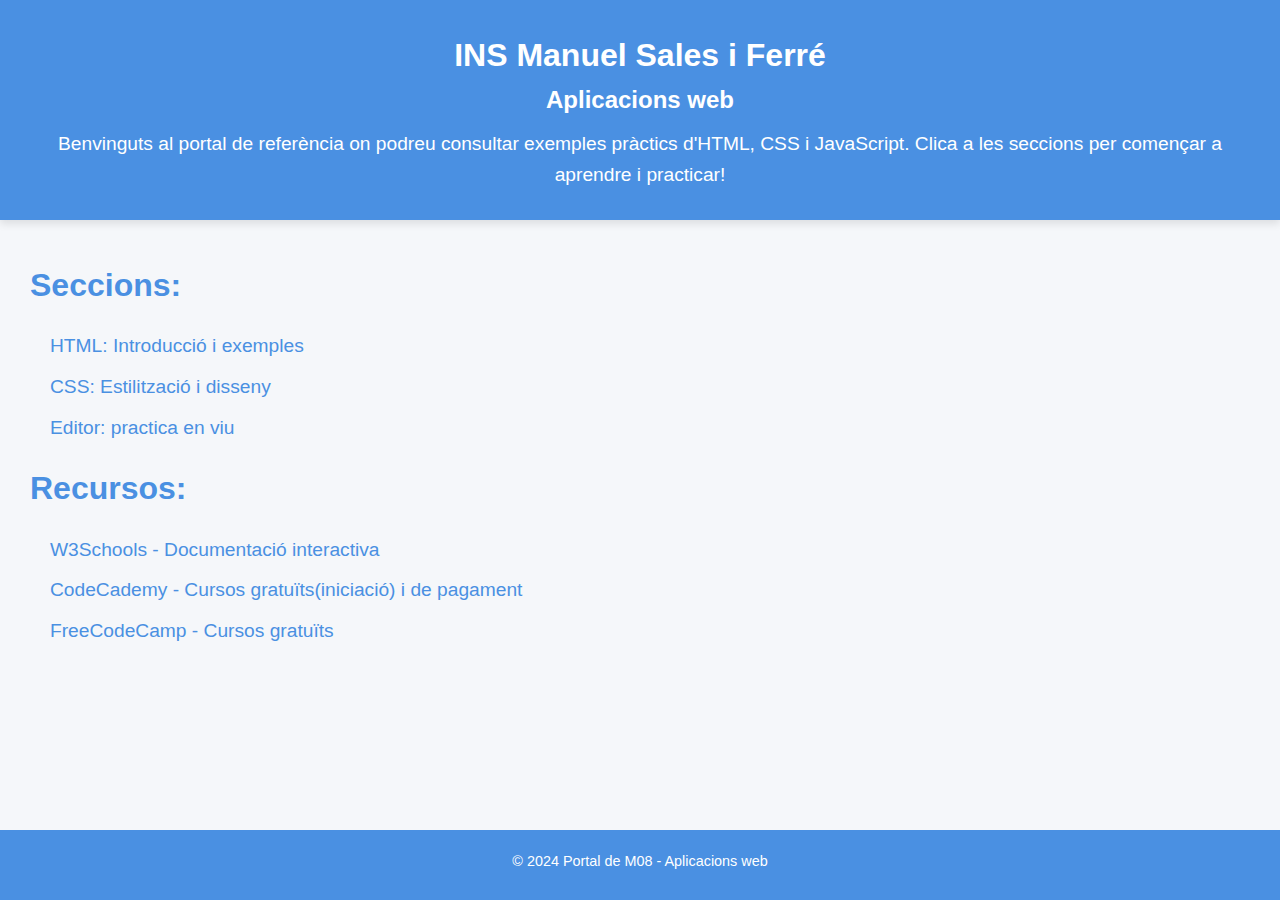
<file: index.html>
<!DOCTYPE html>
<html lang="ca">
  <head>
    <meta charset="UTF-8" />
    <meta name="viewport" content="width=device-width, initial-scale=1.0" />
    <meta http-equiv="X-UA-Compatible" content="ie=edge" />
    <title>Portal de Referència - HTML, CSS i JavaScript</title>
    <link rel="stylesheet" href="styles.css" />
  </head>
  <body>
    <header>
      <div>
        <h1>INS Manuel Sales i Ferré</h1>
        <h2>Aplicacions web</h2>
        <p>
          Benvinguts al portal de referència on podreu consultar exemples
          pràctics d'HTML, CSS i JavaScript. Clica a les seccions per començar a
          aprendre i practicar!
        </p>
      </div>
    </header>
    <main>
      <section>
        <h2>Seccions:</h2>
        <ul>
          <li><a href="html.html">HTML: Introducció i exemples</a></li>
          <li><a href="css.html">CSS: Estilització i disseny</a></li>
          <!-- <li><a href="javascript.html">JavaScript: Interactivitat i funcionalitat</a></li> -->
          <li><a href="playground.html">Editor: practica en viu</a></li>
        </ul>
        <h2>Recursos:</h2>
        <ul>
          <li>
            <a href="https://www.w3schools.com" target="_blank"
              >W3Schools - Documentació interactiva</a
            >
          </li>
          <li>
            <a href="https://www.codecademy.com" target="_blank"
              >CodeCademy - Cursos gratuïts(iniciació) i de pagament</a
            >
          </li>
          <li>
            <a href="https://www.freecodecamp.org" target="_blank"
              >FreeCodeCamp - Cursos gratuïts</a
            >
          </li>
        </ul>
      </section>
    </main>

    <footer>
      <p>&copy; 2024 Portal de M08 - Aplicacions web</p>
    </footer>
  </body>
</html>
</file>
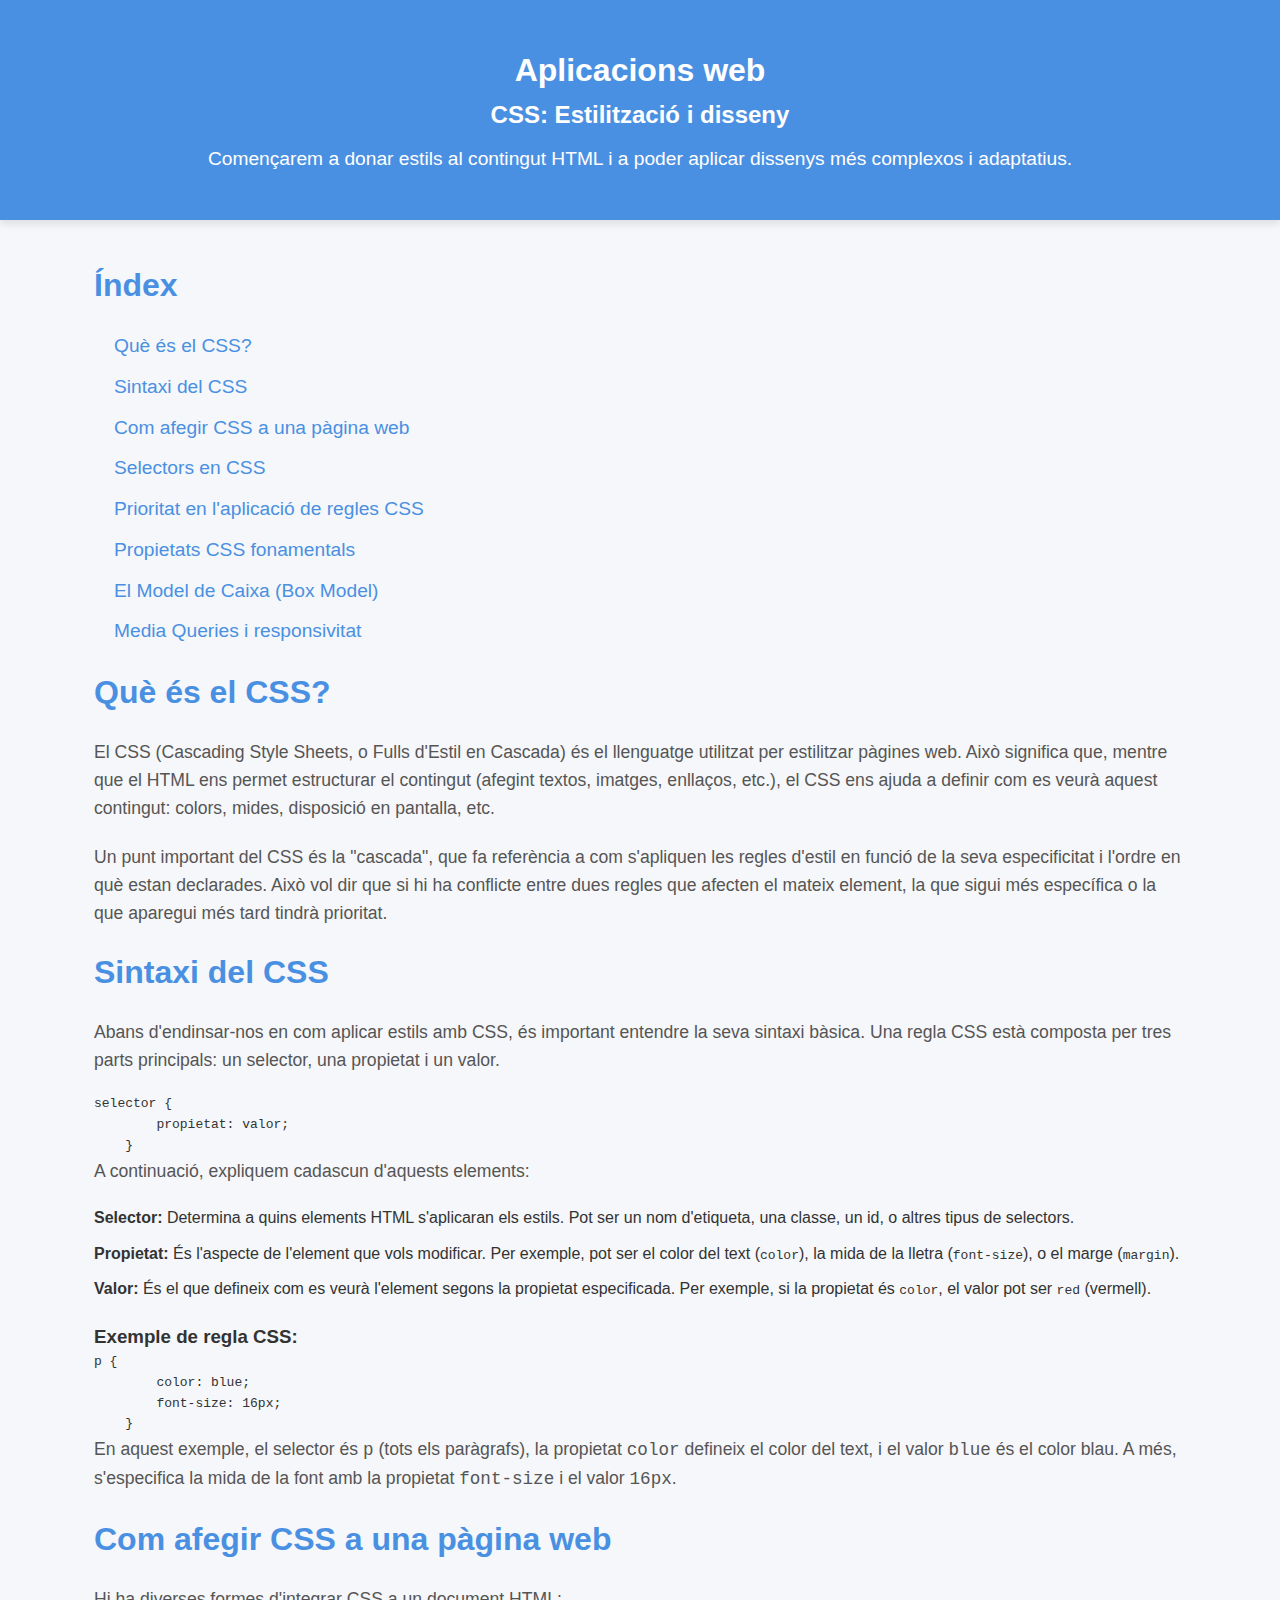
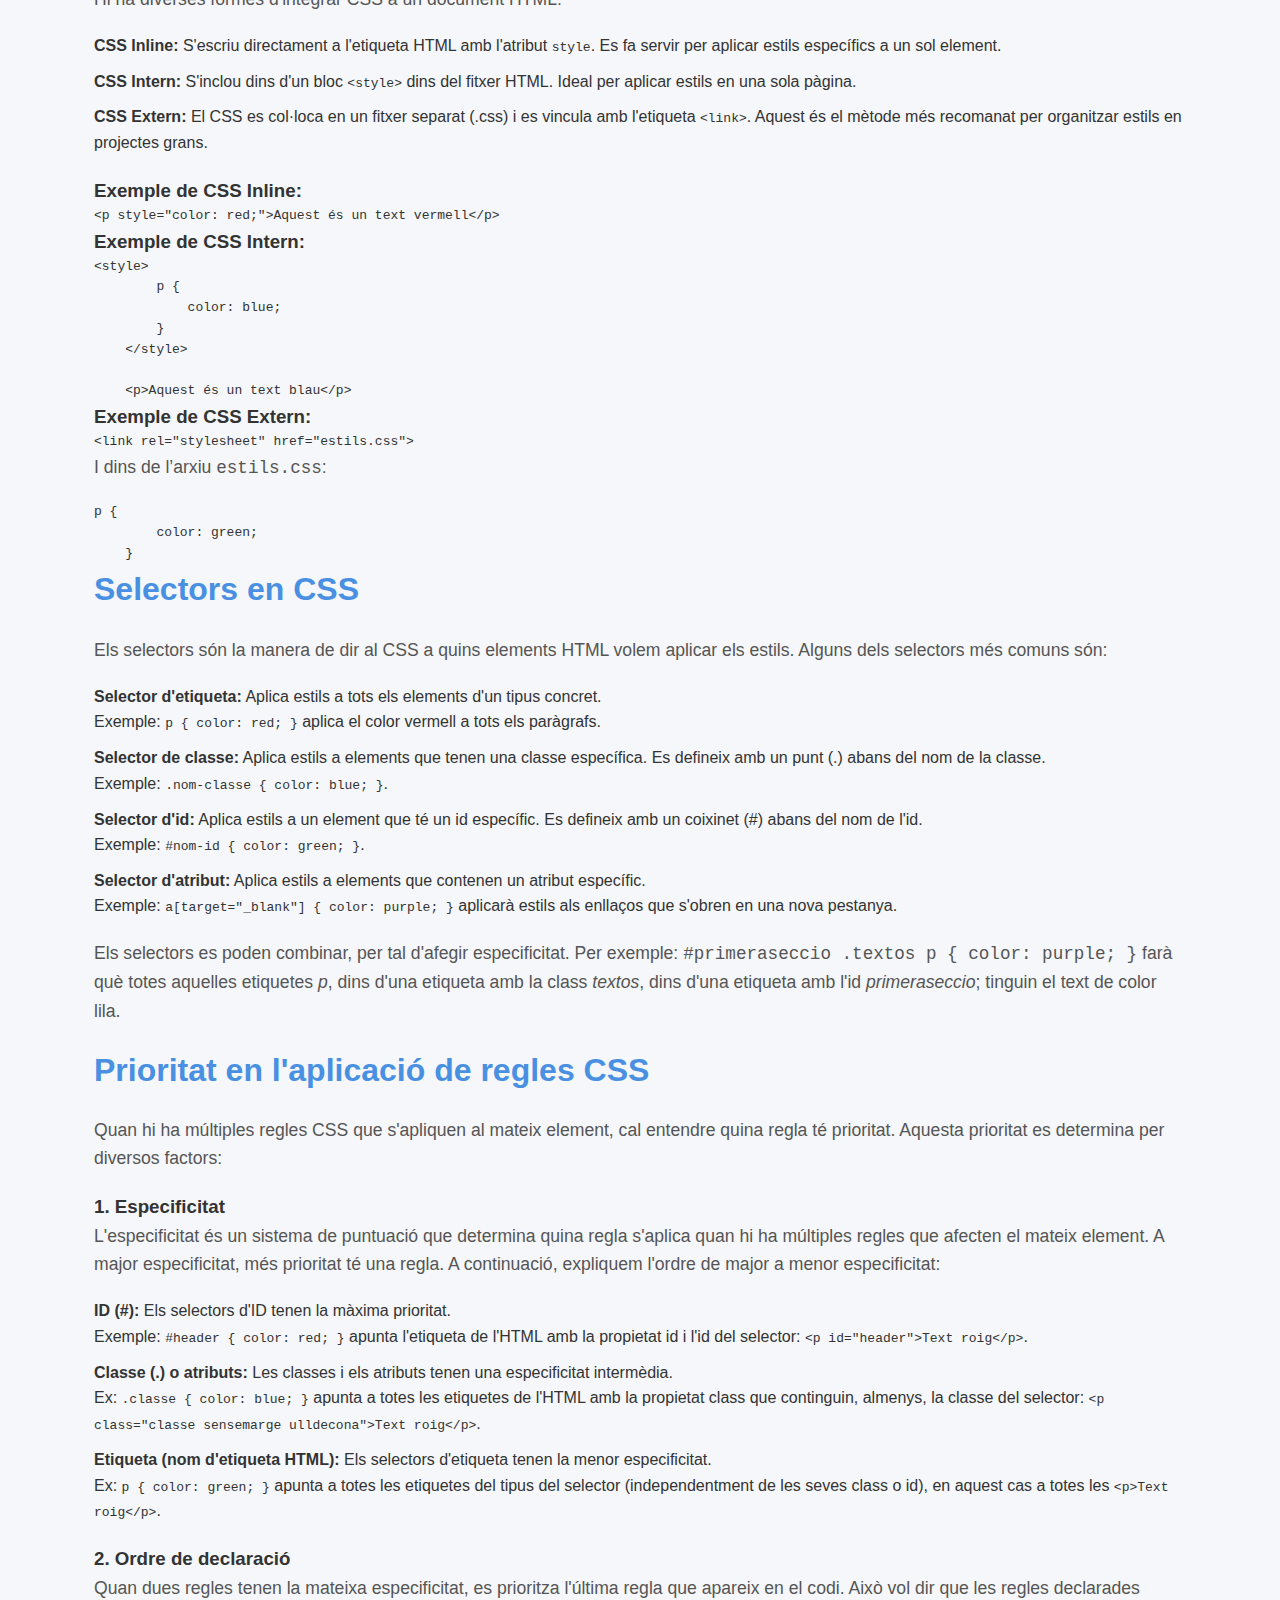
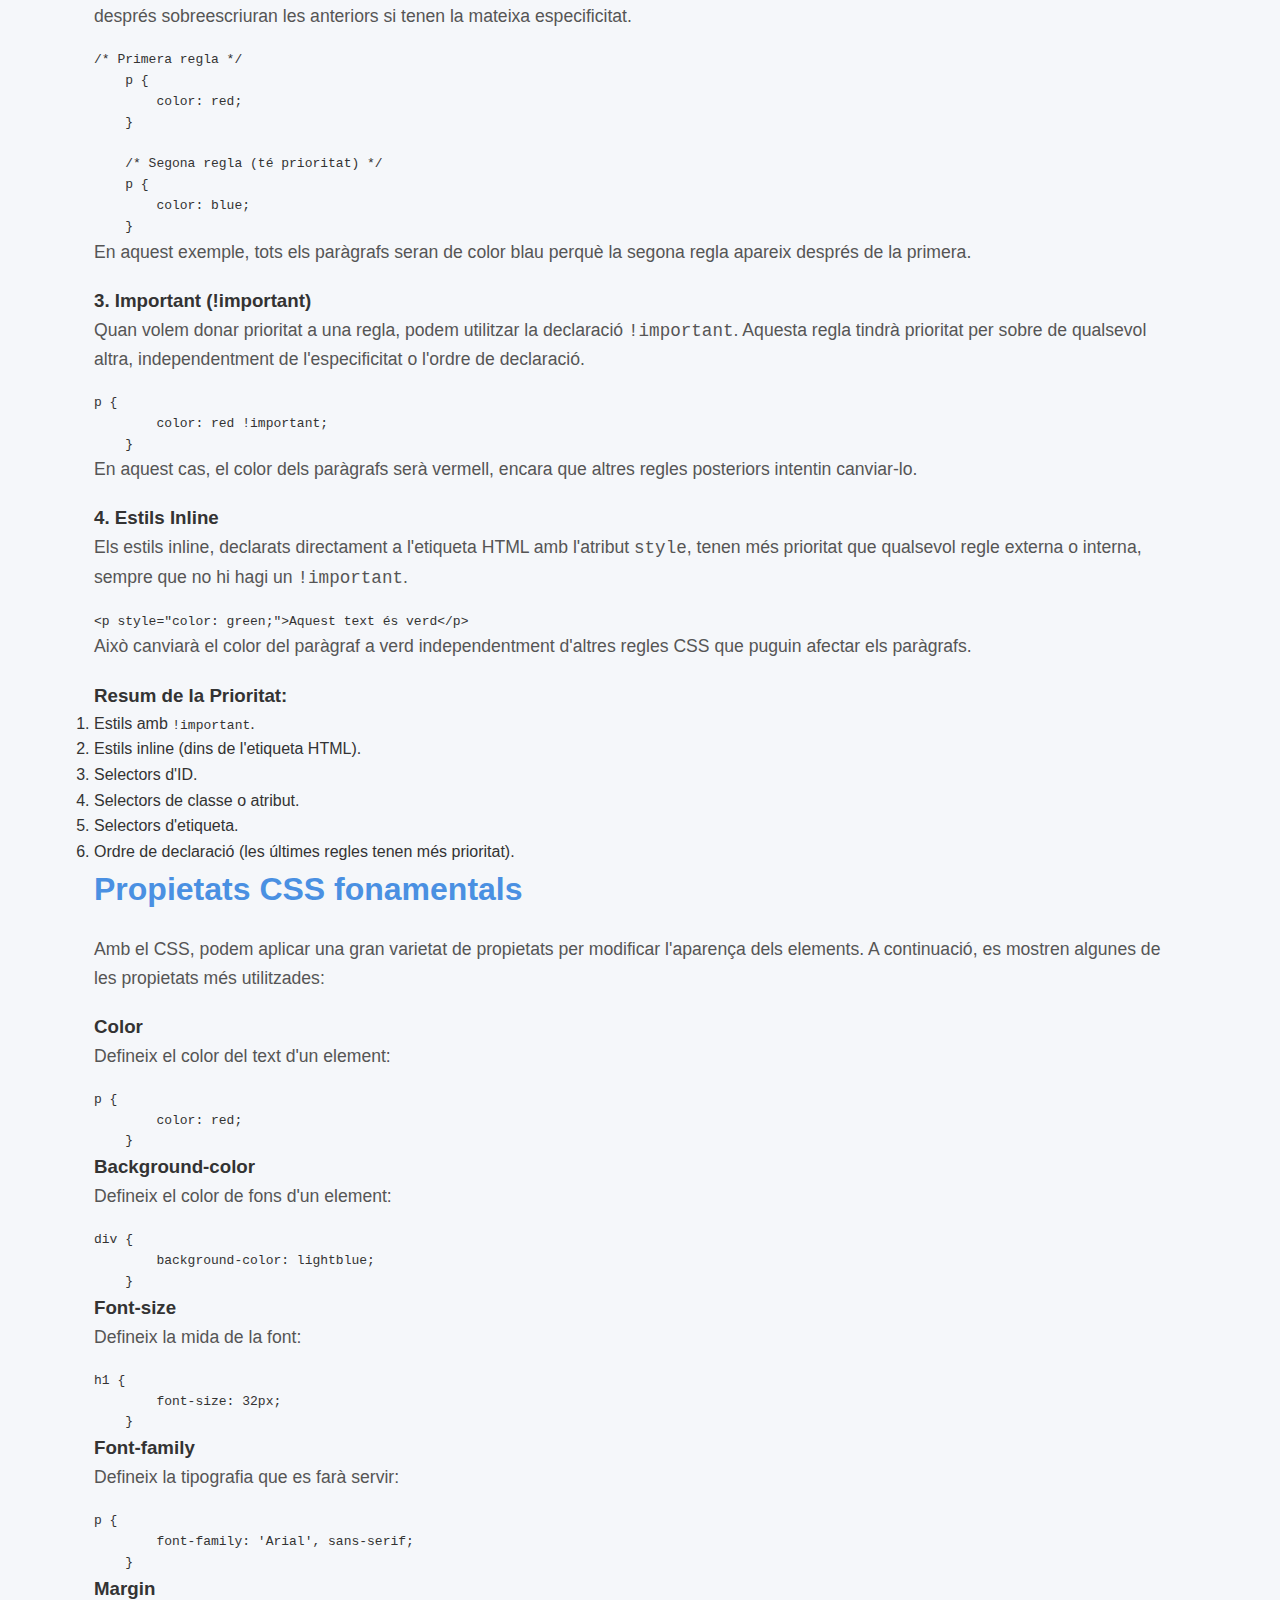
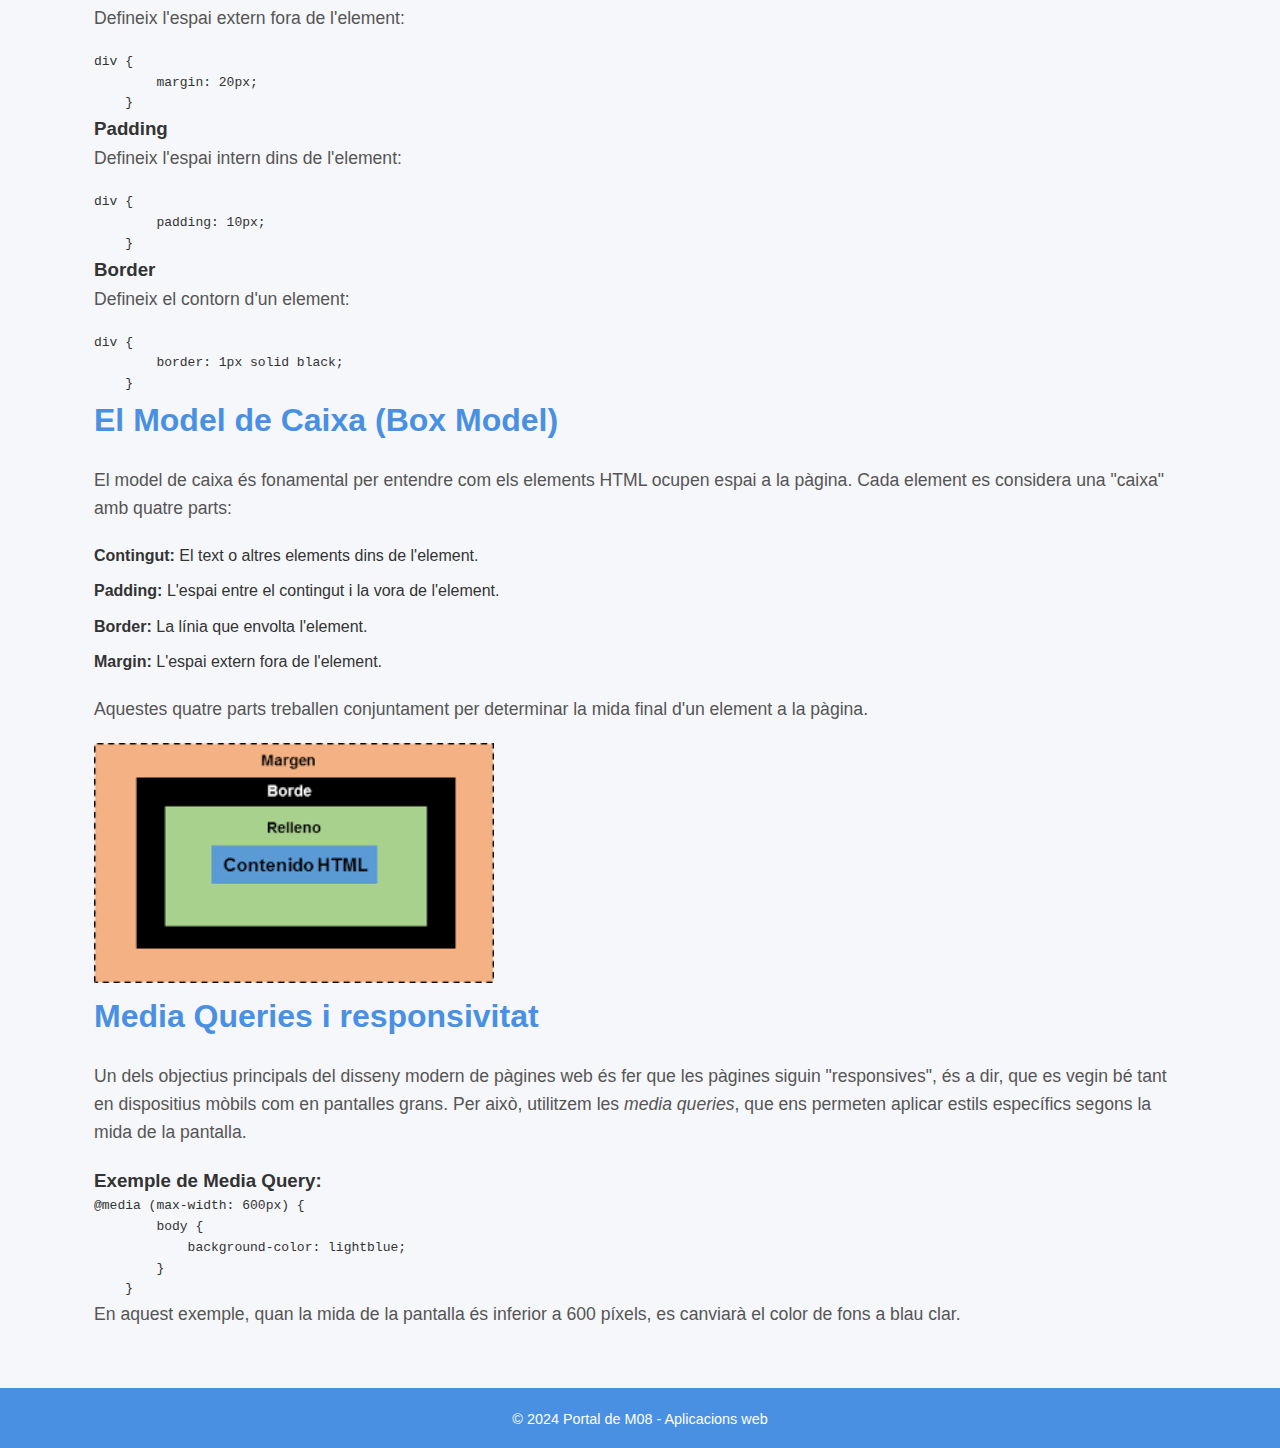
<file: css.html>
<!DOCTYPE html>
<html lang="ca">
  <head>
    <meta charset="UTF-8" />
    <meta name="viewport" content="width=device-width, initial-scale=1.0" />
    <meta http-equiv="X-UA-Compatible" content="ie=edge" />
    <title>CSS: Estilització i disseny</title>
    <link rel="stylesheet" href="styles.css" />
  </head>

  <body>
    <header>
      <div class="container">
        <h1><a href="index.html">Aplicacions web</a></h1>
        <h2>CSS: Estilització i disseny</h2>
        <p>
          Començarem a donar estils al contingut HTML i a poder aplicar dissenys
          més complexos i adaptatius.
        </p>
      </div>
    </header>

    <main class="container">
      <nav></nav>
        <h2><a href="">Índex</a></h2>
        <ul>
          <li><a href="#que-es">Què és el CSS?</a></li>
          <li><a href="#sintaxi">Sintaxi del CSS</a></li>
          <li><a href="#com-afegir">Com afegir CSS a una pàgina web</a></li>
          <li><a href="#selectors">Selectors en CSS</a></li>
          <li><a href="#prioritat">Prioritat en l'aplicació de regles CSS</a></li>
          <li><a href="#propietats">Propietats CSS fonamentals</a></li>
          <li><a href="#model-caixa">El Model de Caixa (Box Model)</a></li>
          <li><a href="#media-queries">Media Queries i responsivitat</a></li>
        </ul>
      </nav>

      <section id="que-es">
        <h2>Què és el CSS?</h2>
        <p>
          El CSS (Cascading Style Sheets, o Fulls d'Estil en Cascada) és el
          llenguatge utilitzat per estilitzar pàgines web. Això significa que,
          mentre que el HTML ens permet estructurar el contingut (afegint
          textos, imatges, enllaços, etc.), el CSS ens ajuda a definir com es
          veurà aquest contingut: colors, mides, disposició en pantalla, etc.
        </p>
        <p>
          Un punt important del CSS és la "cascada", que fa referència a com
          s'apliquen les regles d'estil en funció de la seva especificitat i
          l'ordre en què estan declarades. Això vol dir que si hi ha conflicte
          entre dues regles que afecten el mateix element, la que sigui més
          específica o la que aparegui més tard tindrà prioritat.
        </p>
      </section>

      <section id="sintaxi">
        <h2>Sintaxi del CSS</h2>
        <p>
          Abans d'endinsar-nos en com aplicar estils amb CSS, és important
          entendre la seva sintaxi bàsica. Una regla CSS està composta per tres
          parts principals: un selector, una propietat i un valor.
        </p>
        <pre><code>selector {
        propietat: valor;
    }</code></pre>
        <p>A continuació, expliquem cadascun d'aquests elements:</p>
        <ul>
          <li>
            <strong>Selector:</strong> Determina a quins elements HTML
            s'aplicaran els estils. Pot ser un nom d'etiqueta, una classe, un
            id, o altres tipus de selectors.
          </li>
          <li>
            <strong>Propietat:</strong> És l'aspecte de l'element que vols
            modificar. Per exemple, pot ser el color del text
            (<code>color</code>), la mida de la lletra (<code>font-size</code>),
            o el marge (<code>margin</code>).
          </li>
          <li>
            <strong>Valor:</strong> És el que defineix com es veurà l'element
            segons la propietat especificada. Per exemple, si la propietat és
            <code>color</code>, el valor pot ser <code>red</code> (vermell).
          </li>
        </ul>

        <h3>Exemple de regla CSS:</h3>
        <pre><code>p {
        color: blue;
        font-size: 16px;
    }</code></pre>
        <p>
          En aquest exemple, el selector és <code>p</code> (tots els paràgrafs),
          la propietat <code>color</code> defineix el color del text, i el valor
          <code>blue</code> és el color blau. A més, s'especifica la mida de la
          font amb la propietat <code>font-size</code> i el valor
          <code>16px</code>.
        </p>
      </section>

      <section id="com-afegir">
        <h2>Com afegir CSS a una pàgina web</h2>
        <p>Hi ha diverses formes d'integrar CSS a un document HTML:</p>
        <ul>
          <li>
            <strong>CSS Inline:</strong> S'escriu directament a l'etiqueta HTML
            amb l'atribut <code>style</code>. Es fa servir per aplicar estils
            específics a un sol element.
          </li>
          <li>
            <strong>CSS Intern:</strong> S'inclou dins d'un bloc
            <code>&lt;style&gt;</code> dins del fitxer HTML. Ideal per aplicar
            estils en una sola pàgina.
          </li>
          <li>
            <strong>CSS Extern:</strong> El CSS es col·loca en un fitxer separat
            (.css) i es vincula amb l'etiqueta <code>&lt;link&gt;</code>. Aquest
            és el mètode més recomanat per organitzar estils en projectes grans.
          </li>
        </ul>

        <h3>Exemple de CSS Inline:</h3>
        <pre><code>&lt;p style="color: red;"&gt;Aquest és un text vermell&lt;/p&gt;</code></pre>

        <h3>Exemple de CSS Intern:</h3>
        <pre><code>&lt;style&gt;
        p {
            color: blue;
        }
    &lt;/style&gt;
    
    &lt;p&gt;Aquest és un text blau&lt;/p&gt;</code></pre>

        <h3>Exemple de CSS Extern:</h3>
        <pre><code>&lt;link rel="stylesheet" href="estils.css"&gt;</code></pre>
        <p>I dins de l’arxiu <code>estils.css</code>:</p>
        <pre><code>p {
        color: green;
    }</code></pre>
      </section>

      <section id="selectors">
        <h2>Selectors en CSS</h2>
        <p>
          Els selectors són la manera de dir al CSS a quins elements HTML volem
          aplicar els estils. Alguns dels selectors més comuns són:
        </p>
        <ul>
          <li>
            <strong>Selector d'etiqueta:</strong> Aplica estils a tots els
            elements d'un tipus concret.<br />Exemple:
            <code>p { color: red; }</code> aplica el color vermell a tots els
            paràgrafs.
          </li>
          <li>
            <strong>Selector de classe:</strong> Aplica estils a elements que
            tenen una classe específica. Es defineix amb un punt (.) abans del
            nom de la classe.<br />Exemple:
            <code>.nom-classe { color: blue; }</code>.
          </li>
          <li>
            <strong>Selector d'id:</strong> Aplica estils a un element que té un
            id específic. Es defineix amb un coixinet (#) abans del nom de
            l'id.<br />Exemple: <code>#nom-id { color: green; }</code>.
          </li>
          <li>
            <strong>Selector d'atribut:</strong> Aplica estils a elements que
            contenen un atribut específic.<br />Exemple:
            <code>a[target="_blank"] { color: purple; }</code> aplicarà estils
            als enllaços que s'obren en una nova pestanya.
          </li>
        </ul>
        <p>
          Els selectors es poden combinar, per tal d'afegir especificitat. Per
          exemple:
          <code>#primeraseccio .textos p { color: purple; }</code> farà què
          totes aquelles etiquetes <em>p</em>, dins d'una etiqueta amb la class <em>textos</em>,
          dins d'una etiqueta amb l'id <em>primeraseccio</em>; tinguin el text de color
          lila.
        </p>
      </section>

      <section id="prioritat">
        <h2>Prioritat en l'aplicació de regles CSS</h2>
        <p>
          Quan hi ha múltiples regles CSS que s'apliquen al mateix element, cal
          entendre quina regla té prioritat. Aquesta prioritat es determina per
          diversos factors:
        </p>

        <h3>1. Especificitat</h3>
        <p>
          L'especificitat és un sistema de puntuació que determina quina regla
          s'aplica quan hi ha múltiples regles que afecten el mateix element. A
          major especificitat, més prioritat té una regla. A continuació,
          expliquem l'ordre de major a menor especificitat:
        </p>
        <ul>
          <li>
            <strong>ID (#):</strong> Els selectors d'ID tenen la màxima
            prioritat.<br />Exemple: <code>#header { color: red; }</code> apunta
            l'etiqueta de l'HTML amb la propietat id i l'id del selector:
            <code>&lt;p id="header"&gt;Text roig&lt;/p&gt;</code>.
          </li>
          <li>
            <strong>Classe (.) o atributs:</strong> Les classes i els atributs
            tenen una especificitat intermèdia.<br />Ex:
            <code>.classe { color: blue; }</code> apunta a totes les etiquetes
            de l'HTML amb la propietat class que continguin, almenys, la classe
            del selector:
            <code
              >&lt;p class="classe sensemarge ulldecona"&gt;Text
              roig&lt;/p&gt;</code
            >.
          </li>
          <li>
            <strong>Etiqueta (nom d'etiqueta HTML):</strong> Els selectors
            d'etiqueta tenen la menor especificitat.<br />Ex:
            <code>p { color: green; }</code> apunta a totes les etiquetes del
            tipus del selector (independentment de les seves class o id), en
            aquest cas a totes les <code>&lt;p&gt;Text roig&lt;/p&gt;</code>.
          </li>
        </ul>

        <h3>2. Ordre de declaració</h3>
        <p>
          Quan dues regles tenen la mateixa especificitat, es prioritza l'última
          regla que apareix en el codi. Això vol dir que les regles declarades
          després sobreescriuran les anteriors si tenen la mateixa
          especificitat.
        </p>
        <pre><code>/* Primera regla */
    p {
        color: red;
    }
    
    /* Segona regla (té prioritat) */
    p {
        color: blue;
    }</code></pre>
        <p>
          En aquest exemple, tots els paràgrafs seran de color blau perquè la
          segona regla apareix després de la primera.
        </p>

        <h3>3. Important (!important)</h3>
        <p>
          Quan volem donar prioritat a una regla, podem utilitzar la declaració
          <code>!important</code>. Aquesta regla tindrà prioritat per sobre de
          qualsevol altra, independentment de l'especificitat o l'ordre de
          declaració.
        </p>
        <pre><code>p {
        color: red !important;
    }</code></pre>
        <p>
          En aquest cas, el color dels paràgrafs serà vermell, encara que altres
          regles posteriors intentin canviar-lo.
        </p>

        <h3>4. Estils Inline</h3>
        <p>
          Els estils inline, declarats directament a l'etiqueta HTML amb
          l'atribut <code>style</code>, tenen més prioritat que qualsevol regle
          externa o interna, sempre que no hi hagi un <code>!important</code>.
        </p>
        <pre><code>&lt;p style="color: green;"&gt;Aquest text és verd&lt;/p&gt;</code></pre>
        <p>
          Això canviarà el color del paràgraf a verd independentment d'altres
          regles CSS que puguin afectar els paràgrafs.
        </p>

        <h3>Resum de la Prioritat:</h3>
        <ol>
          <li>Estils amb <code>!important</code>.</li>
          <li>Estils inline (dins de l'etiqueta HTML).</li>
          <li>Selectors d'ID.</li>
          <li>Selectors de classe o atribut.</li>
          <li>Selectors d'etiqueta.</li>
          <li>Ordre de declaració (les últimes regles tenen més prioritat).</li>
        </ol>
      </section>

      <section id="propietats">
        <h2>Propietats CSS fonamentals</h2>
        <p>
          Amb el CSS, podem aplicar una gran varietat de propietats per
          modificar l'aparença dels elements. A continuació, es mostren algunes
          de les propietats més utilitzades:
        </p>

        <h3>Color</h3>
        <p>Defineix el color del text d'un element:</p>
        <pre><code>p {
        color: red;
    }</code></pre>

        <h3>Background-color</h3>
        <p>Defineix el color de fons d'un element:</p>
        <pre><code>div {
        background-color: lightblue;
    }</code></pre>

        <h3>Font-size</h3>
        <p>Defineix la mida de la font:</p>
        <pre><code>h1 {
        font-size: 32px;
    }</code></pre>

        <h3>Font-family</h3>
        <p>Defineix la tipografia que es farà servir:</p>
        <pre><code>p {
        font-family: 'Arial', sans-serif;
    }</code></pre>

        <h3>Margin</h3>
        <p>Defineix l'espai extern fora de l'element:</p>
        <pre><code>div {
        margin: 20px;
    }</code></pre>

        <h3>Padding</h3>
        <p>Defineix l'espai intern dins de l'element:</p>
        <pre><code>div {
        padding: 10px;
    }</code></pre>

        <h3>Border</h3>
        <p>Defineix el contorn d'un element:</p>
        <pre><code>div {
        border: 1px solid black;
    }</code></pre>
      </section>

      <section id="model-caixa">
        <h2>El Model de Caixa (Box Model)</h2>
        <p>
          El model de caixa és fonamental per entendre com els elements HTML
          ocupen espai a la pàgina. Cada element es considera una "caixa" amb
          quatre parts:
        </p>
        <ul>
          <li>
            <strong>Contingut:</strong> El text o altres elements dins de
            l'element.
          </li>
          <li>
            <strong>Padding:</strong> L'espai entre el contingut i la vora de
            l'element.
          </li>
          <li><strong>Border:</strong> La línia que envolta l'element.</li>
          <li><strong>Margin:</strong> L'espai extern fora de l'element.</li>
        </ul>
        <p>
          Aquestes quatre parts treballen conjuntament per determinar la mida
          final d'un element a la pàgina.
        </p>
        <img src="model_caixa.png" width="400px" />
      </section>

      <section id="media-queries">
        <h2>Media Queries i responsivitat</h2>
        <p>
          Un dels objectius principals del disseny modern de pàgines web és fer
          que les pàgines siguin "responsives", és a dir, que es vegin bé tant
          en dispositius mòbils com en pantalles grans. Per això, utilitzem les
          <em>media queries</em>, que ens permeten aplicar estils específics
          segons la mida de la pantalla.
        </p>

        <h3>Exemple de Media Query:</h3>
        <pre><code>@media (max-width: 600px) {
        body {
            background-color: lightblue;
        }
    }</code></pre>
        <p>
          En aquest exemple, quan la mida de la pantalla és inferior a 600
          píxels, es canviarà el color de fons a blau clar.
        </p>
      </section>
    </main>

    <footer>
      <p>&copy; 2024 Portal de M08 - Aplicacions web</p>
    </footer>
  </body>
</html>
</file>
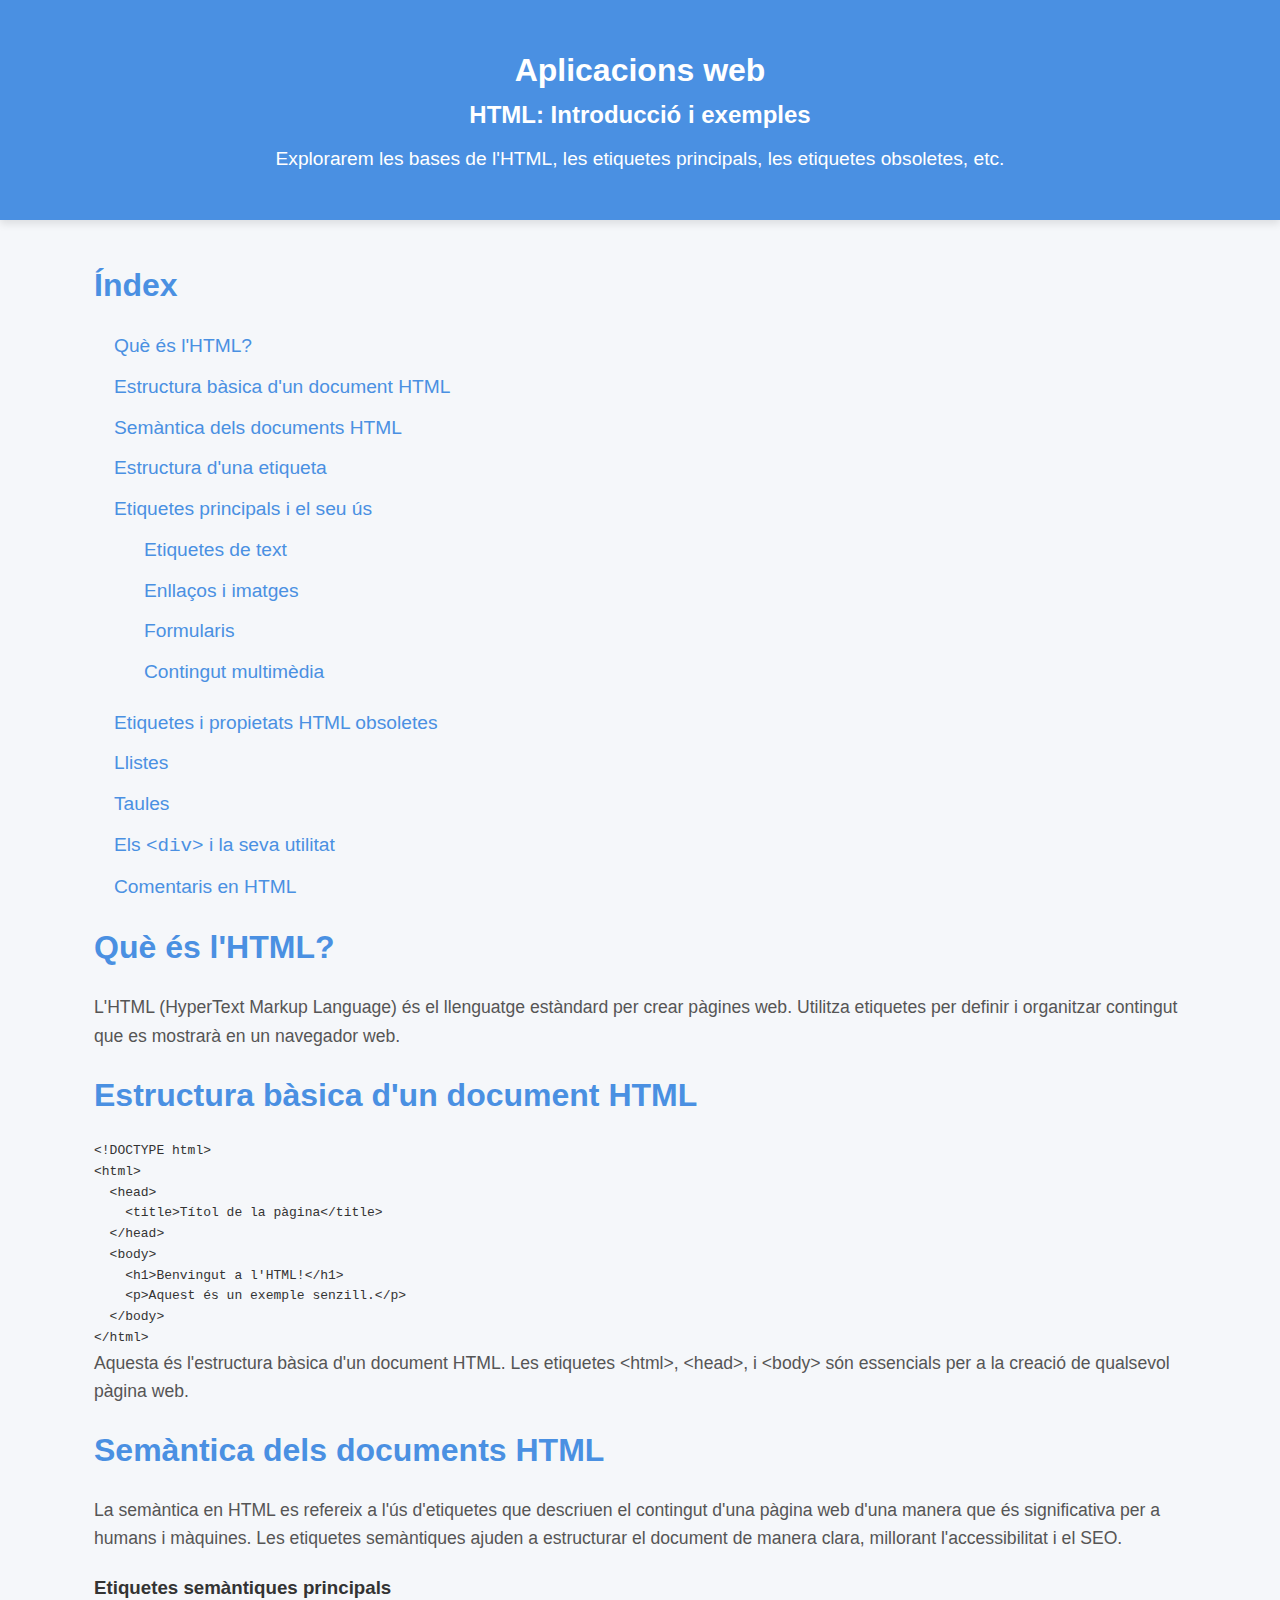
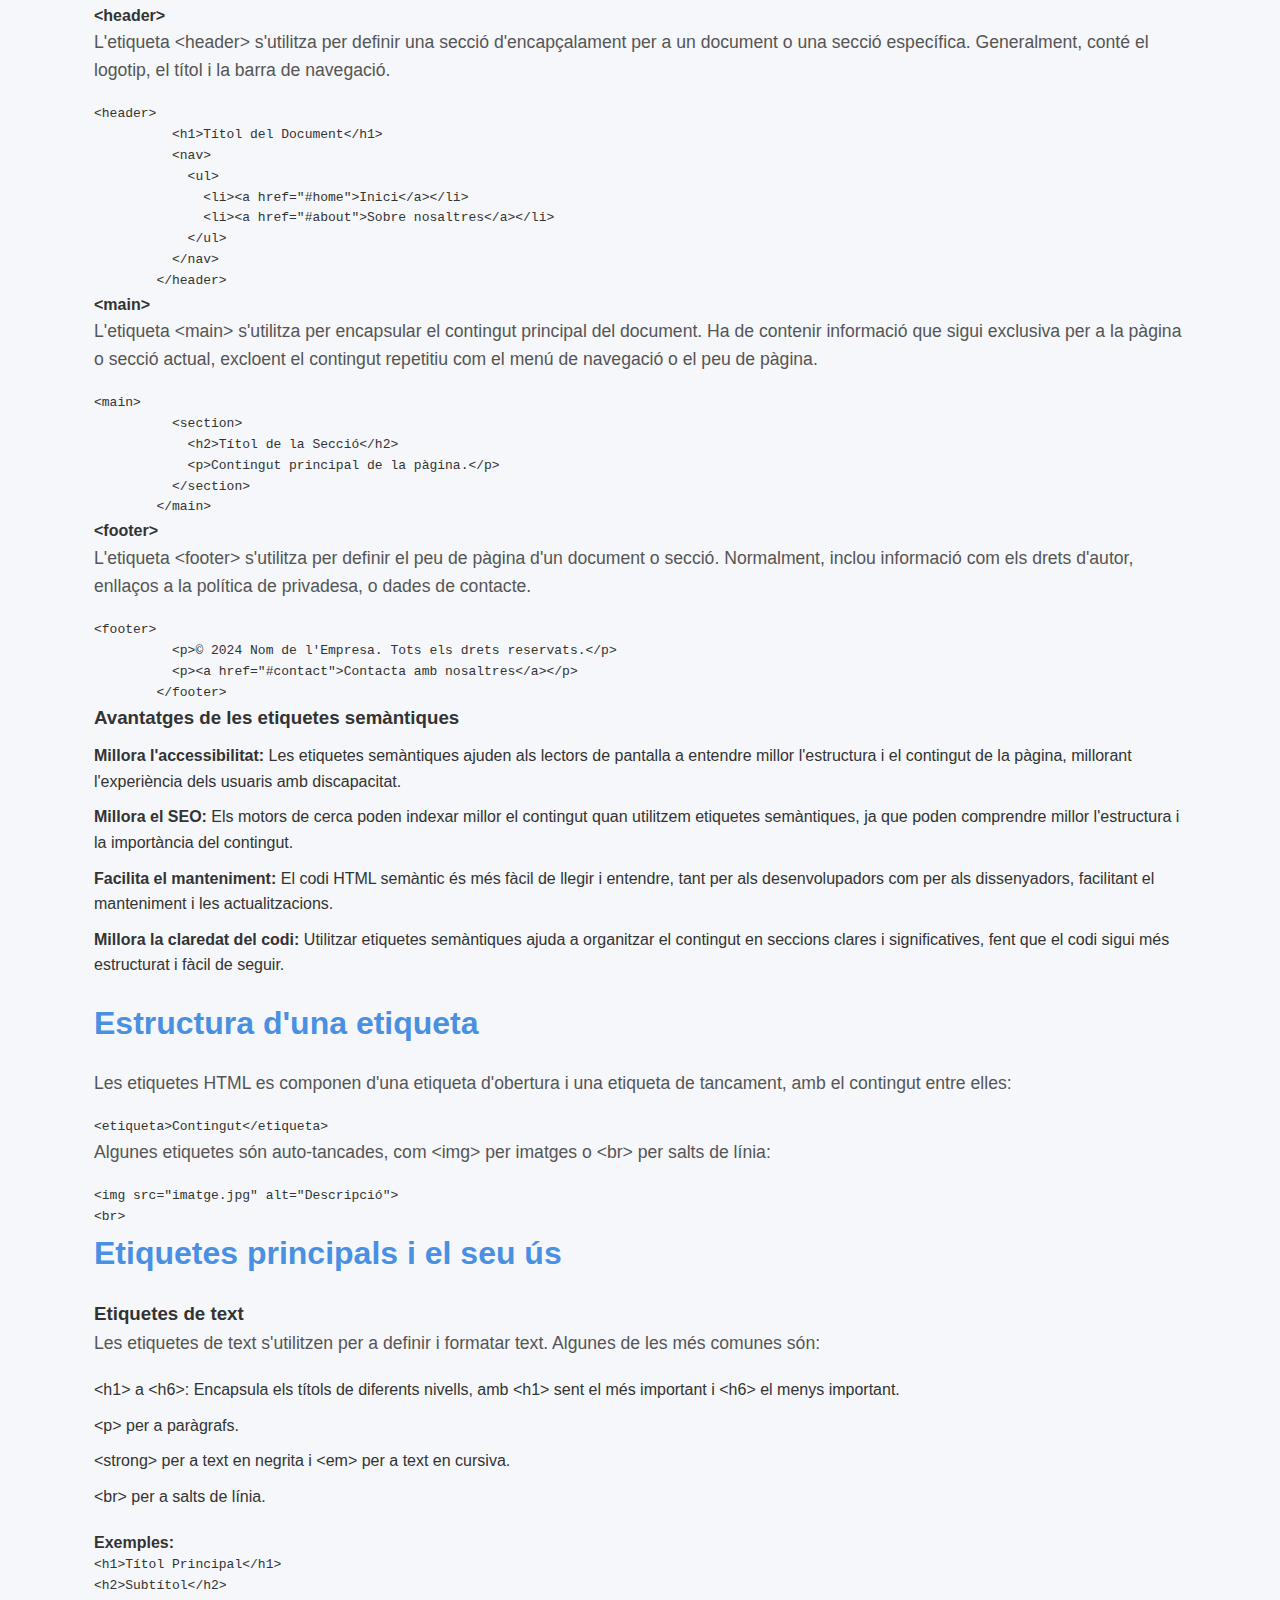
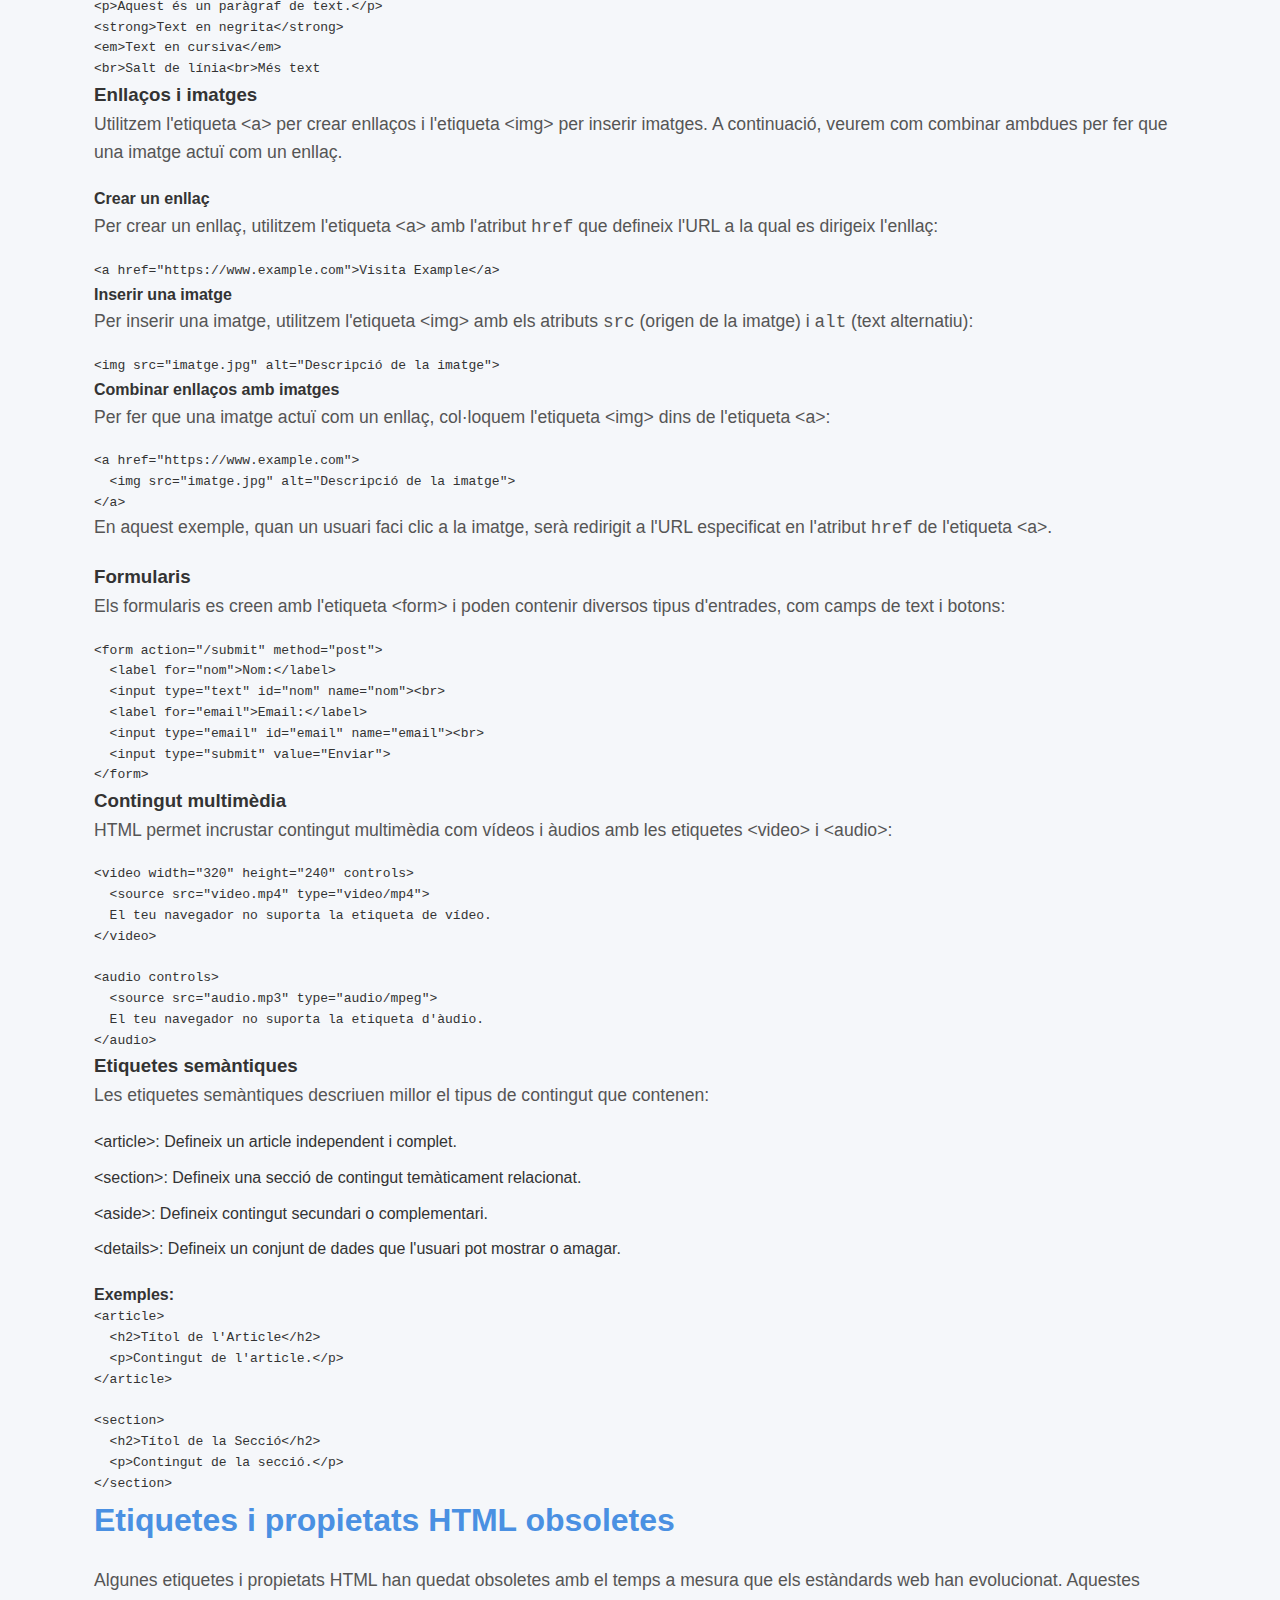
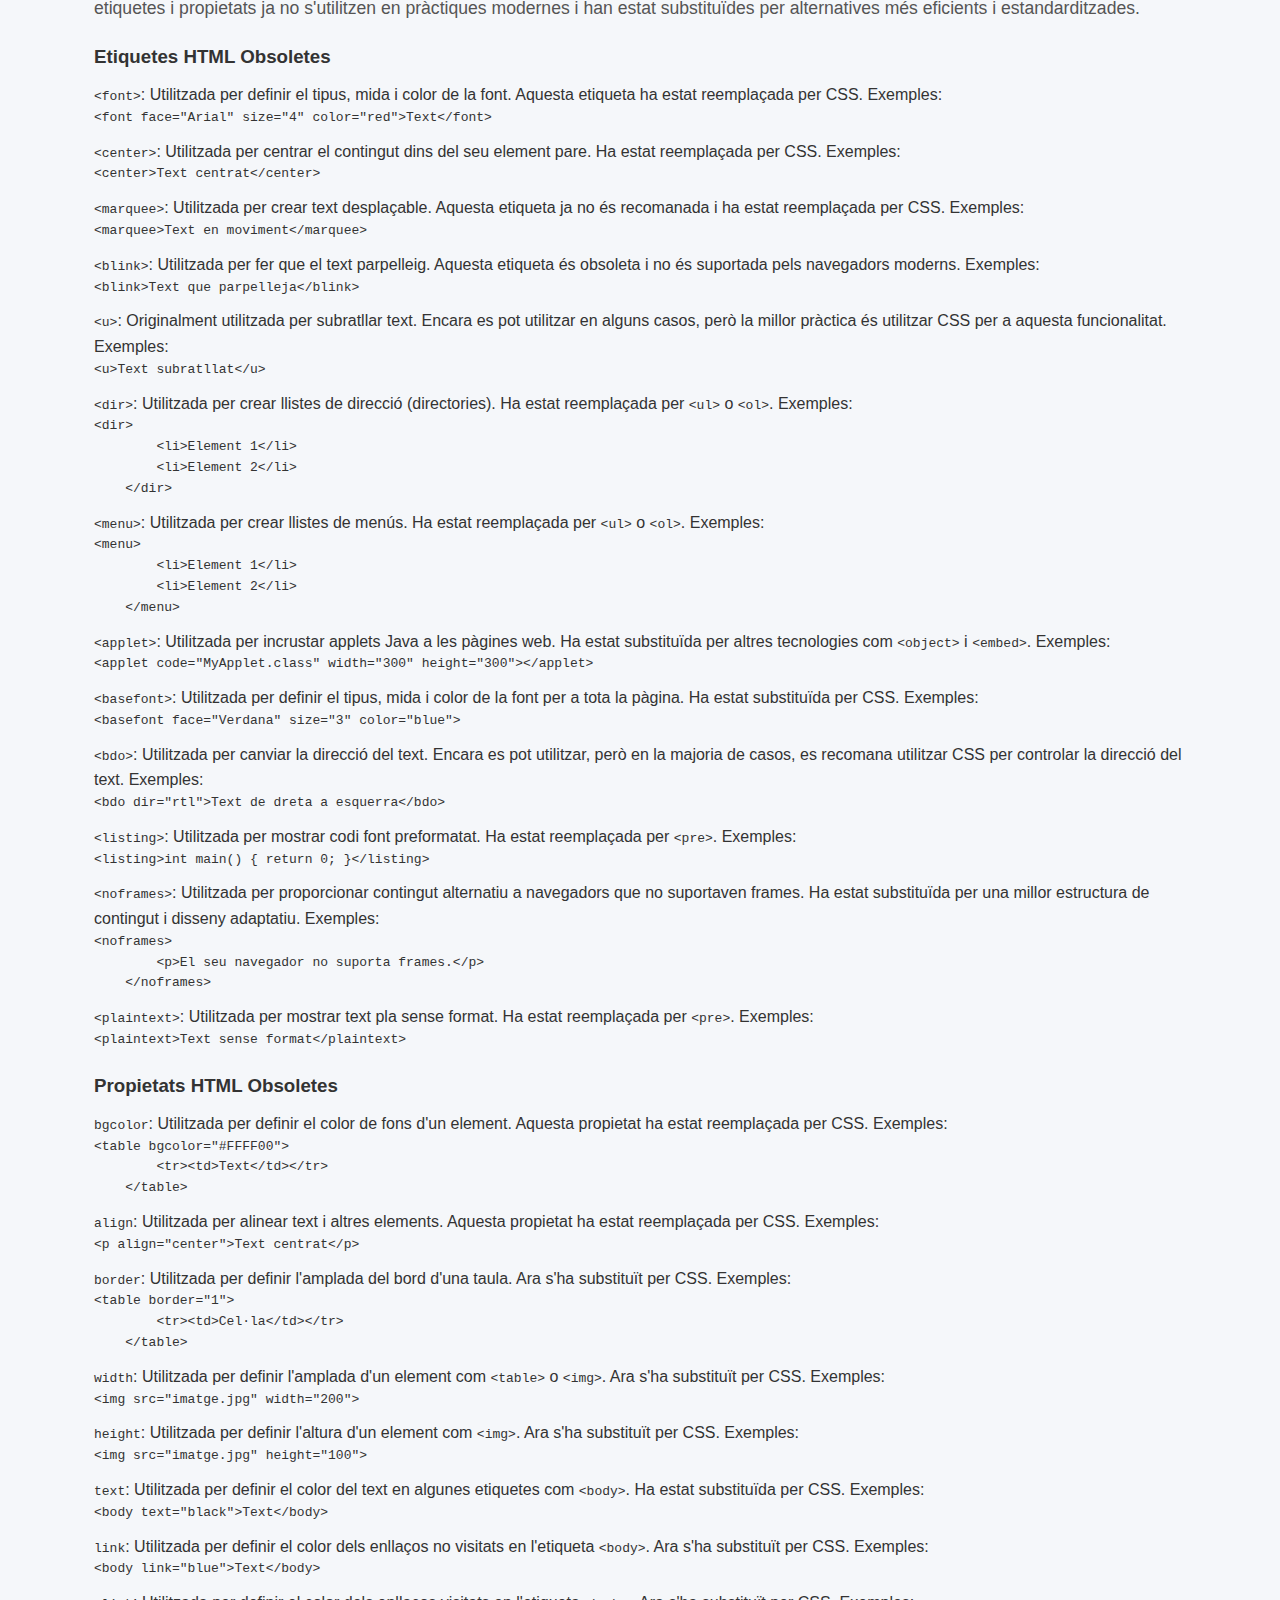
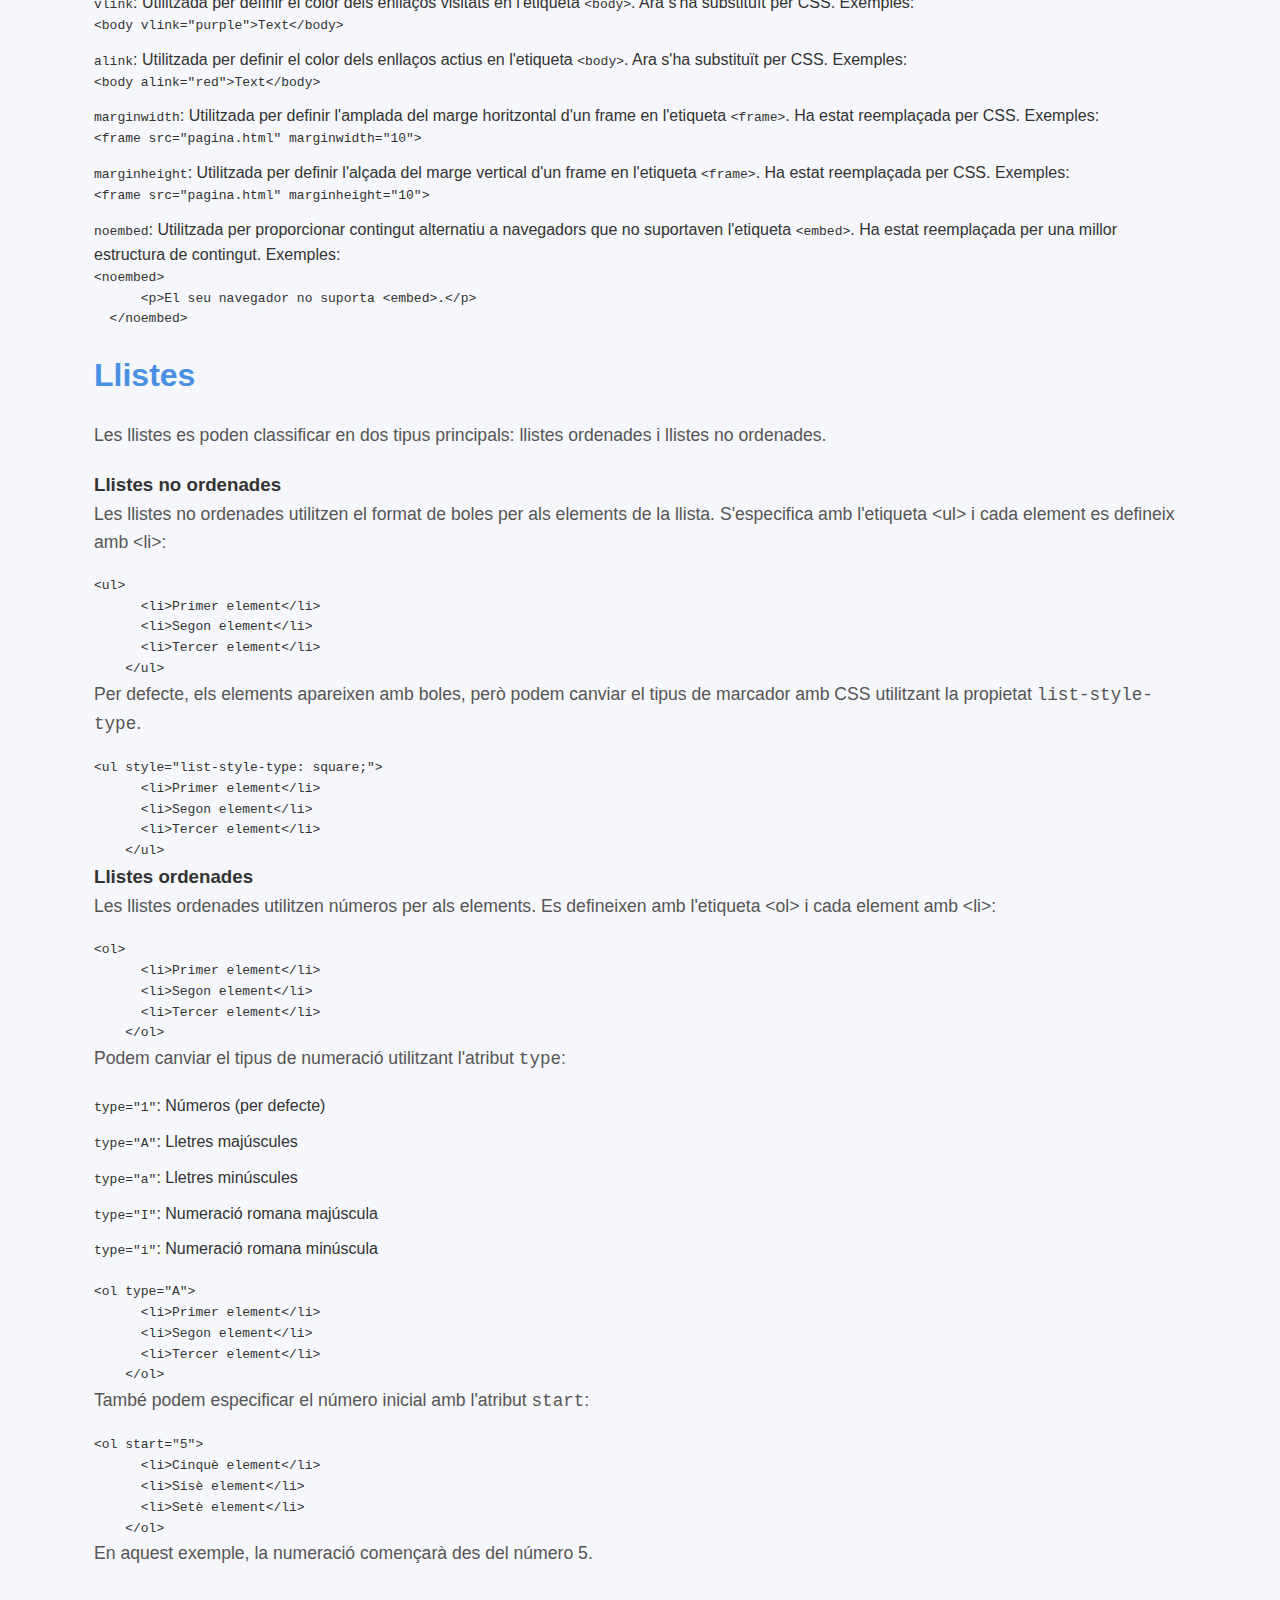
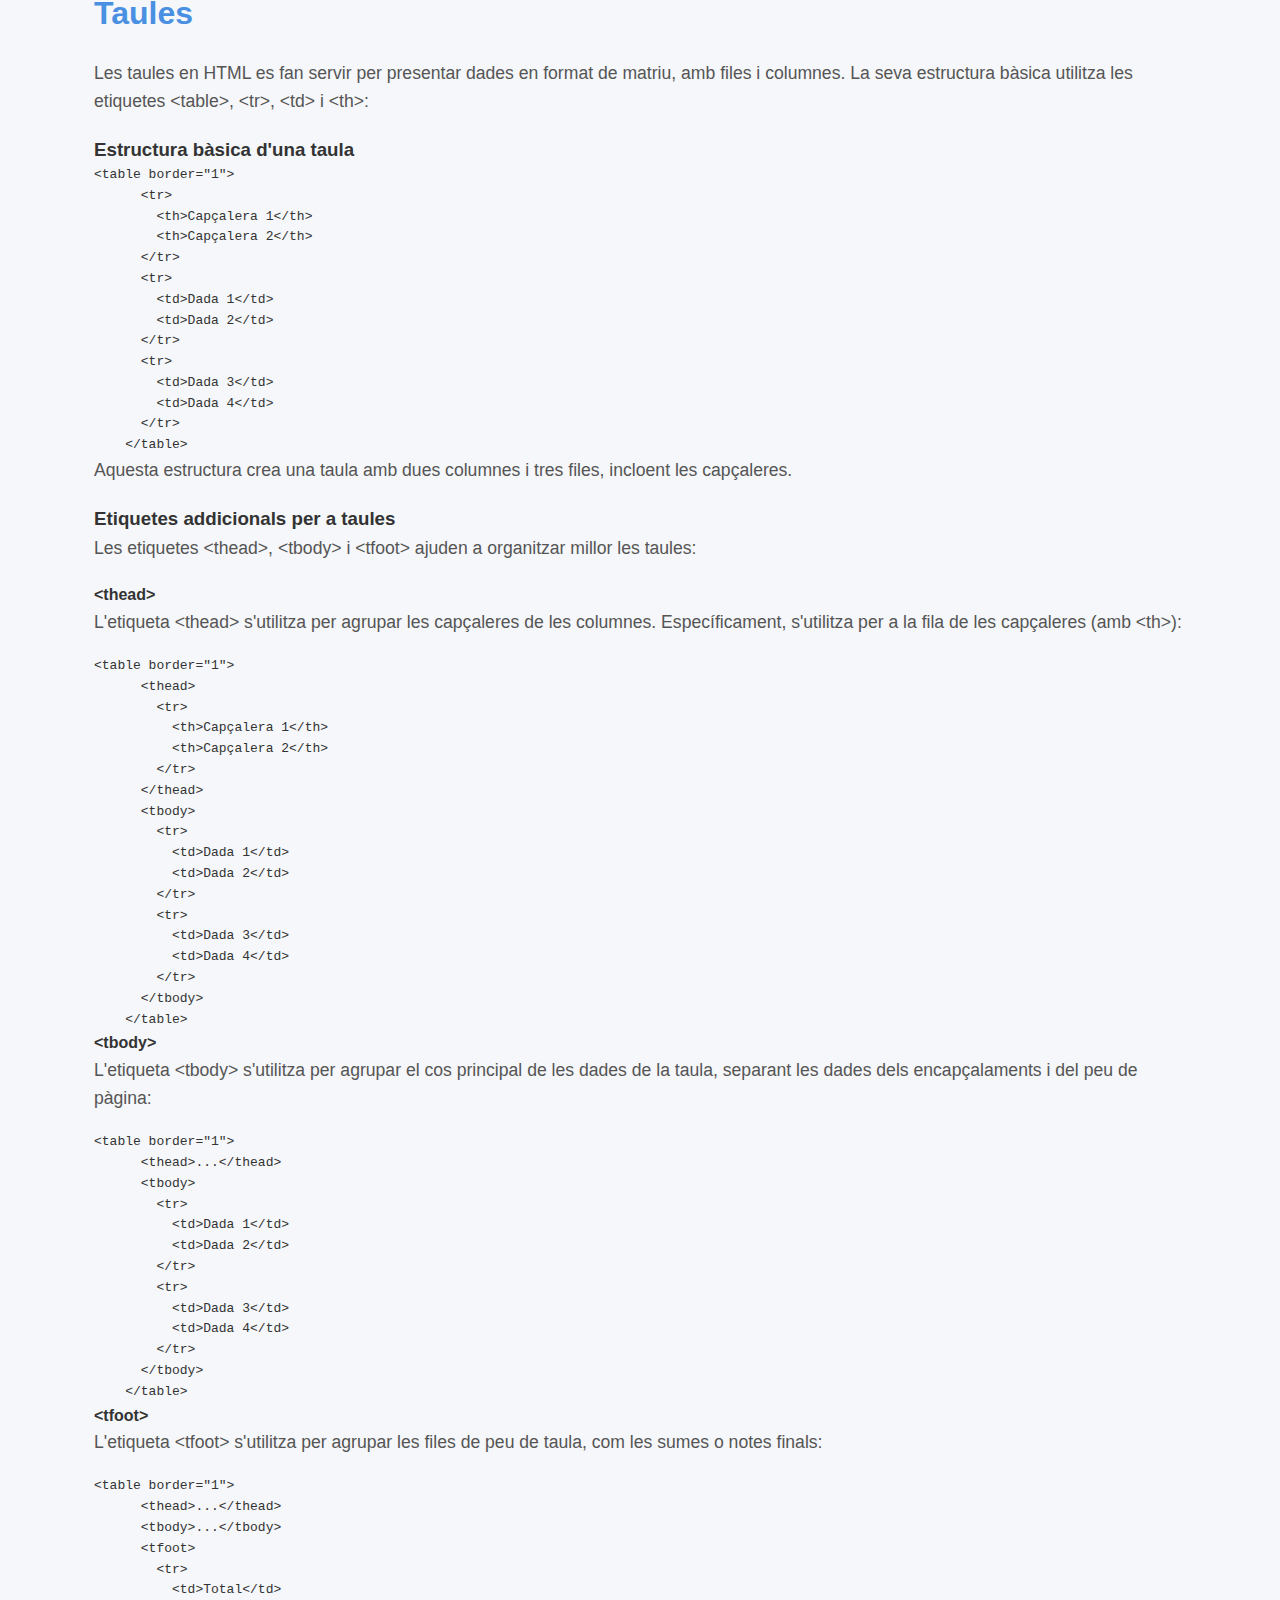
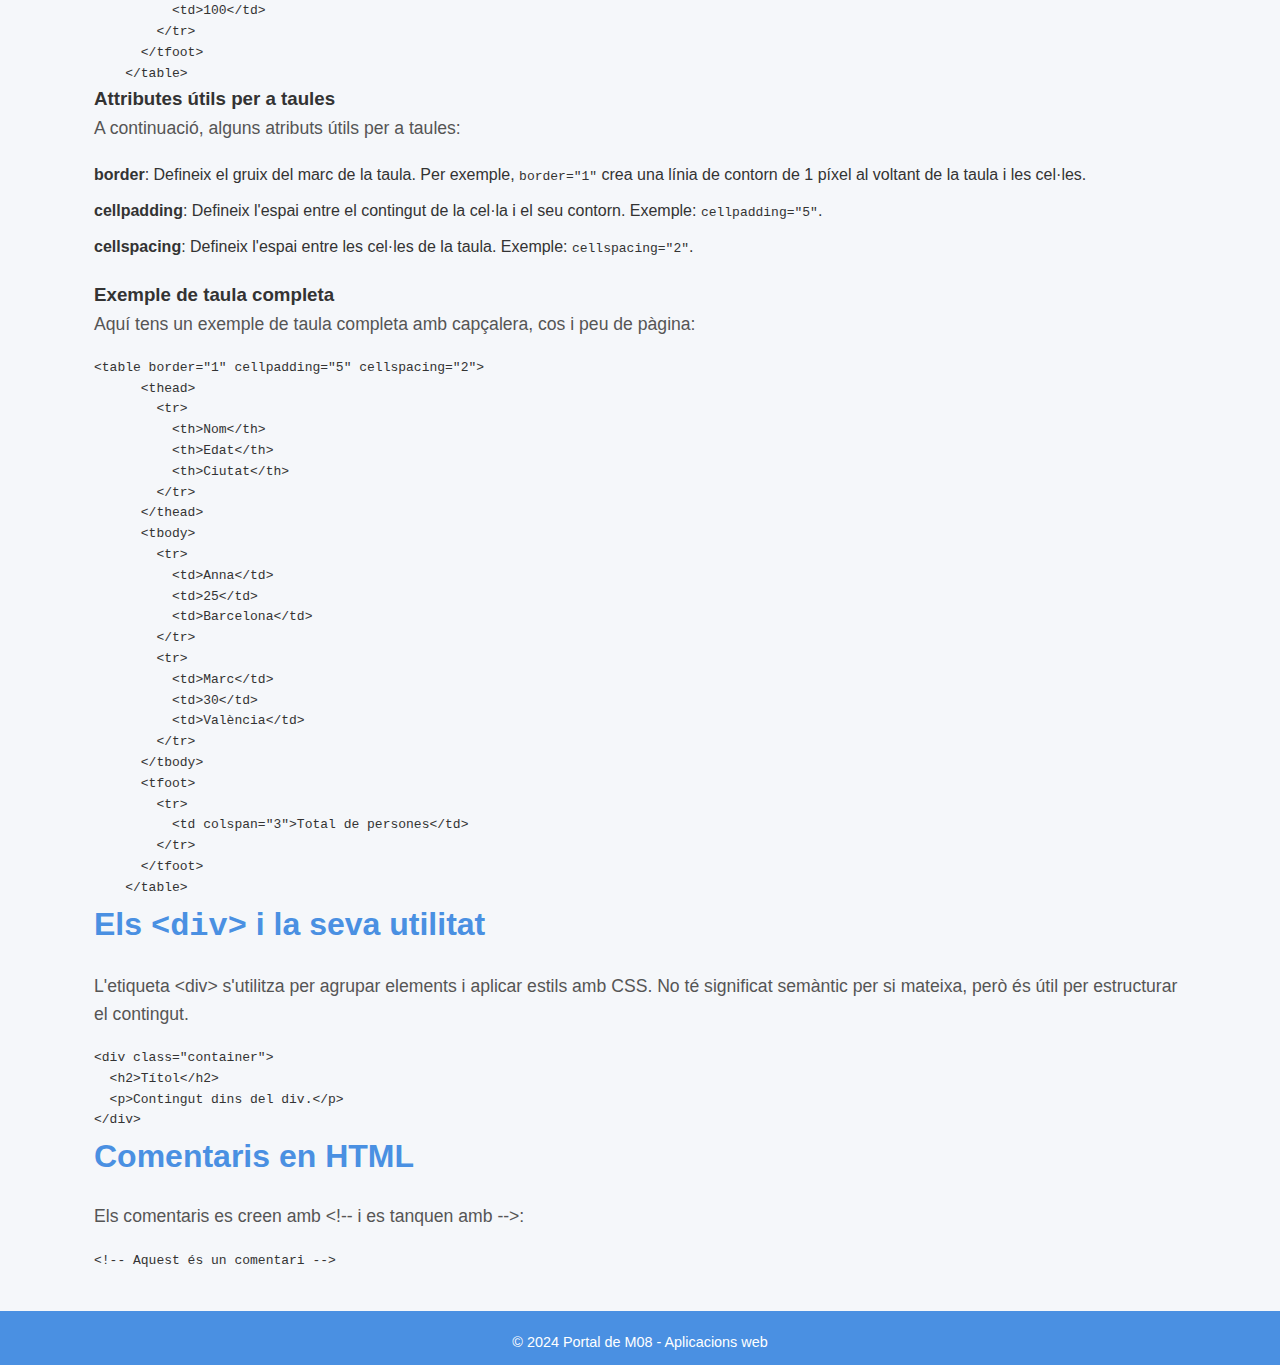
<file: html.html>
<!DOCTYPE html>
<html lang="ca">
  <head>
    <meta charset="UTF-8" />
    <meta name="viewport" content="width=device-width, initial-scale=1.0" />
    <meta http-equiv="X-UA-Compatible" content="ie=edge" />
    <title>HTML: Introducció i exemples</title>
    <link rel="stylesheet" href="styles.css" />
  </head>

  <body>
    <header>
      <div class="container">
        <h1><a href="index.html">Aplicacions web</a></h1>
        <h2>HTML: Introducció i exemples</h2>
        <p>
          Explorarem les bases de l'HTML, les etiquetes principals, les
          etiquetes obsoletes, etc.
        </p>
      </div>
    </header>

    <main class="container">
      <!-- Taula de Continguts -->
      <nav>
        <h2><a href="">Índex</a></h2>
        <ul>
          <li><a href="#que-es-html">Què és l'HTML?</a></li>
          <li>
            <a href="#estructura-basica"
              >Estructura bàsica d'un document HTML</a
            >
          </li>
          <li><a href="#semantica">Semàntica dels documents HTML</a></li>
          <li><a href="#estructura-etiqueta">Estructura d'una etiqueta</a></li>
          <li>
            <a href="#etiquetes-principals">Etiquetes principals i el seu ús</a>
            <ul>
              <li><a href="#etiquetes-text">Etiquetes de text</a></li>
              <li><a href="#enllaços-imatges">Enllaços i imatges</a></li>
              <li><a href="#formularis">Formularis</a></li>
              <li><a href="#multimedia">Contingut multimèdia</a></li>
            </ul>
          </li>
          <li><a href="#etiquetes-obsoletes">Etiquetes i propietats HTML obsoletes</a></li>
          <li><a href="#llistes">Llistes</a></li>
          <li><a href="#taules">Taules</a></li>
          <li>
            <a href="#divs">Els <code>&lt;div&gt;</code> i la seva utilitat</a>
          </li>
          <li><a href="#comentaris">Comentaris en HTML</a></li>
        </ul>
      </nav>

      <!-- Seccions del contingut -->
      <section id="que-es-html">
        <h2>Què és l'HTML?</h2>
        <p>
          L'HTML (HyperText Markup Language) és el llenguatge estàndard per
          crear pàgines web. Utilitza etiquetes per definir i organitzar
          contingut que es mostrarà en un navegador web.
        </p>
      </section>

      <section id="estructura-basica">
        <h2>Estructura bàsica d'un document HTML</h2>
        <pre><code>&lt;!DOCTYPE html&gt;
&lt;html&gt;
  &lt;head&gt;
    &lt;title&gt;Títol de la pàgina&lt;/title&gt;
  &lt;/head&gt;
  &lt;body&gt;
    &lt;h1&gt;Benvingut a l'HTML!&lt;/h1&gt;
    &lt;p&gt;Aquest és un exemple senzill.&lt;/p&gt;
  &lt;/body&gt;
&lt;/html&gt;</code></pre>
        <p>
          Aquesta és l'estructura bàsica d'un document HTML. Les etiquetes
          &lt;html&gt;, &lt;head&gt;, i &lt;body&gt; són essencials per a la
          creació de qualsevol pàgina web.
        </p>
      </section>

      <section id="semantica">
        <h2>Semàntica dels documents HTML</h2>
        <p>
          La semàntica en HTML es refereix a l'ús d'etiquetes que descriuen el
          contingut d'una pàgina web d'una manera que és significativa per a
          humans i màquines. Les etiquetes semàntiques ajuden a estructurar el
          document de manera clara, millorant l'accessibilitat i el SEO.
        </p>

        <h3>Etiquetes semàntiques principals</h3>

        <h4>&lt;header&gt;</h4>
        <p>
          L'etiqueta &lt;header&gt; s'utilitza per definir una secció
          d'encapçalament per a un document o una secció específica.
          Generalment, conté el logotip, el títol i la barra de navegació.
        </p>
        <pre><code>&lt;header&gt;
          &lt;h1&gt;Títol del Document&lt;/h1&gt;
          &lt;nav&gt;
            &lt;ul&gt;
              &lt;li&gt;&lt;a href="#home"&gt;Inici&lt;/a&gt;&lt;/li&gt;
              &lt;li&gt;&lt;a href="#about"&gt;Sobre nosaltres&lt;/a&gt;&lt;/li&gt;
            &lt;/ul&gt;
          &lt;/nav&gt;
        &lt;/header&gt;</code></pre>

        <h4>&lt;main&gt;</h4>
        <p>
          L'etiqueta &lt;main&gt; s'utilitza per encapsular el contingut
          principal del document. Ha de contenir informació que sigui exclusiva
          per a la pàgina o secció actual, excloent el contingut repetitiu com
          el menú de navegació o el peu de pàgina.
        </p>
        <pre><code>&lt;main&gt;
          &lt;section&gt;
            &lt;h2&gt;Títol de la Secció&lt;/h2&gt;
            &lt;p&gt;Contingut principal de la pàgina.&lt;/p&gt;
          &lt;/section&gt;
        &lt;/main&gt;</code></pre>

        <h4>&lt;footer&gt;</h4>
        <p>
          L'etiqueta &lt;footer&gt; s'utilitza per definir el peu de pàgina d'un
          document o secció. Normalment, inclou informació com els drets
          d'autor, enllaços a la política de privadesa, o dades de contacte.
        </p>
        <pre><code>&lt;footer&gt;
          &lt;p&gt;&copy; 2024 Nom de l'Empresa. Tots els drets reservats.&lt;/p&gt;
          &lt;p&gt;&lt;a href="#contact"&gt;Contacta amb nosaltres&lt;/a&gt;&lt;/p&gt;
        &lt;/footer&gt;</code></pre>

        <h3>Avantatges de les etiquetes semàntiques</h3>
        <ul>
          <li>
            <strong>Millora l'accessibilitat:</strong> Les etiquetes semàntiques
            ajuden als lectors de pantalla a entendre millor l'estructura i el
            contingut de la pàgina, millorant l'experiència dels usuaris amb
            discapacitat.
          </li>
          <li>
            <strong>Millora el SEO:</strong> Els motors de cerca poden indexar
            millor el contingut quan utilitzem etiquetes semàntiques, ja que
            poden comprendre millor l'estructura i la importància del contingut.
          </li>
          <li>
            <strong>Facilita el manteniment:</strong> El codi HTML semàntic és
            més fàcil de llegir i entendre, tant per als desenvolupadors com per
            als dissenyadors, facilitant el manteniment i les actualitzacions.
          </li>
          <li>
            <strong>Millora la claredat del codi:</strong> Utilitzar etiquetes
            semàntiques ajuda a organitzar el contingut en seccions clares i
            significatives, fent que el codi sigui més estructurat i fàcil de
            seguir.
          </li>
        </ul>
      </section>

      <section id="estructura-etiqueta">
        <h2>Estructura d'una etiqueta</h2>
        <p>
          Les etiquetes HTML es componen d'una etiqueta d'obertura i una
          etiqueta de tancament, amb el contingut entre elles:
        </p>
        <pre><code>&lt;etiqueta&gt;Contingut&lt;/etiqueta&gt;</code></pre>
        <p>
          Algunes etiquetes són auto-tancades, com &lt;img&gt; per imatges o
          &lt;br&gt; per salts de línia:
        </p>
        <pre><code>&lt;img src="imatge.jpg" alt="Descripció"&gt;
&lt;br&gt;</code></pre>
      </section>

      <section id="etiquetes-principals">
        <h2>Etiquetes principals i el seu ús</h2>

        <h3 id="etiquetes-text">Etiquetes de text</h3>
        <p>
          Les etiquetes de text s'utilitzen per a definir i formatar text.
          Algunes de les més comunes són:
        </p>
        <ul>
          <li>
            &lt;h1&gt; a &lt;h6&gt;: Encapsula els títols de diferents nivells,
            amb &lt;h1&gt; sent el més important i &lt;h6&gt; el menys
            important.
          </li>
          <li>&lt;p&gt; per a paràgrafs.</li>
          <li>
            &lt;strong&gt; per a text en negrita i &lt;em&gt; per a text en
            cursiva.
          </li>
          <li>&lt;br&gt; per a salts de línia.</li>
        </ul>
        <h4>Exemples:</h4>
        <pre><code>&lt;h1&gt;Títol Principal&lt;/h1&gt;
&lt;h2&gt;Subtítol&lt;/h2&gt;
&lt;p&gt;Aquest és un paràgraf de text.&lt;/p&gt;
&lt;strong&gt;Text en negrita&lt;/strong&gt;
&lt;em&gt;Text en cursiva&lt;/em&gt;
&lt;br&gt;Salt de línia&lt;br&gt;Més text</code></pre>

        <h3 id="enllaços-imatges">Enllaços i imatges</h3>
        <p>
          Utilitzem l'etiqueta &lt;a&gt; per crear enllaços i l'etiqueta
          &lt;img&gt; per inserir imatges. A continuació, veurem com combinar
          ambdues per fer que una imatge actuï com un enllaç.
        </p>

        <h4>Crear un enllaç</h4>
        <p>
          Per crear un enllaç, utilitzem l'etiqueta &lt;a&gt; amb l'atribut
          <code>href</code> que defineix l'URL a la qual es dirigeix l'enllaç:
        </p>
        <pre><code>&lt;a href="https://www.example.com"&gt;Visita Example&lt;/a&gt;</code></pre>

        <h4>Inserir una imatge</h4>
        <p>
          Per inserir una imatge, utilitzem l'etiqueta &lt;img&gt; amb els
          atributs
          <code>src</code> (origen de la imatge) i <code>alt</code> (text
          alternatiu):
        </p>
        <pre><code>&lt;img src="imatge.jpg" alt="Descripció de la imatge"&gt;</code></pre>

        <h4>Combinar enllaços amb imatges</h4>
        <p>
          Per fer que una imatge actuï com un enllaç, col·loquem l'etiqueta
          &lt;img&gt; dins de l'etiqueta &lt;a&gt;:
        </p>
        <pre><code>&lt;a href="https://www.example.com"&gt;
  &lt;img src="imatge.jpg" alt="Descripció de la imatge"&gt;
&lt;/a&gt;</code></pre>
        <p>
          En aquest exemple, quan un usuari faci clic a la imatge, serà
          redirigit a l'URL especificat en l'atribut <code>href</code> de
          l'etiqueta &lt;a&gt;.
        </p>

        <h3 id="formularis">Formularis</h3>
        <p>
          Els formularis es creen amb l'etiqueta &lt;form&gt; i poden contenir
          diversos tipus d'entrades, com camps de text i botons:
        </p>
        <pre><code>&lt;form action="/submit" method="post"&gt;
  &lt;label for="nom"&gt;Nom:&lt;/label&gt;
  &lt;input type="text" id="nom" name="nom"&gt;&lt;br&gt;
  &lt;label for="email"&gt;Email:&lt;/label&gt;
  &lt;input type="email" id="email" name="email"&gt;&lt;br&gt;
  &lt;input type="submit" value="Enviar"&gt;
&lt;/form&gt;</code></pre>

        <h3 id="multimedia">Contingut multimèdia</h3>
        <p>
          HTML permet incrustar contingut multimèdia com vídeos i àudios amb les
          etiquetes &lt;video&gt; i &lt;audio&gt;:
        </p>
        <pre><code>&lt;video width="320" height="240" controls&gt;
  &lt;source src="video.mp4" type="video/mp4"&gt;
  El teu navegador no suporta la etiqueta de vídeo.
&lt;/video&gt;

&lt;audio controls&gt;
  &lt;source src="audio.mp3" type="audio/mpeg"&gt;
  El teu navegador no suporta la etiqueta d'àudio.
&lt;/audio&gt;</code></pre>

        <h3 id="semantica">Etiquetes semàntiques</h3>
        <p>
          Les etiquetes semàntiques descriuen millor el tipus de contingut que
          contenen:
        </p>
        <ul>
          <li>&lt;article&gt;: Defineix un article independent i complet.</li>
          <li>
            &lt;section&gt;: Defineix una secció de contingut temàticament
            relacionat.
          </li>
          <li>&lt;aside&gt;: Defineix contingut secundari o complementari.</li>
          <li>
            &lt;details&gt;: Defineix un conjunt de dades que l'usuari pot
            mostrar o amagar.
          </li>
        </ul>
        <h4>Exemples:</h4>
        <pre><code>&lt;article&gt;
  &lt;h2&gt;Títol de l'Article&lt;/h2&gt;
  &lt;p&gt;Contingut de l'article.&lt;/p&gt;
&lt;/article&gt;

&lt;section&gt;
  &lt;h2&gt;Títol de la Secció&lt;/h2&gt;
  &lt;p&gt;Contingut de la secció.&lt;/p&gt;
&lt;/section&gt;</code></pre>
      </section>

      <section id="etiquetes-obsoletes">
        <h2>Etiquetes i propietats HTML obsoletes</h2>
        <p>
          Algunes etiquetes i propietats HTML han quedat obsoletes amb el temps
          a mesura que els estàndards web han evolucionat. Aquestes etiquetes i
          propietats ja no s'utilitzen en pràctiques modernes i han estat
          substituïdes per alternatives més eficients i estandarditzades.
        </p>

        <h3>Etiquetes HTML Obsoletes</h3>
        <ul>
          <li>
            <code>&lt;font&gt;</code>: Utilitzada per definir el tipus, mida i
            color de la font. Aquesta etiqueta ha estat reemplaçada per CSS.
            Exemples:
            <pre><code>&lt;font face="Arial" size="4" color="red"&gt;Text&lt;/font&gt;</code></pre>
          </li>
          <li>
            <code>&lt;center&gt;</code>: Utilitzada per centrar el contingut
            dins del seu element pare. Ha estat reemplaçada per CSS. Exemples:
            <pre><code>&lt;center&gt;Text centrat&lt;/center&gt;</code></pre>
          </li>
          <li>
            <code>&lt;marquee&gt;</code>: Utilitzada per crear text desplaçable.
            Aquesta etiqueta ja no és recomanada i ha estat reemplaçada per CSS.
            Exemples:
            <pre><code>&lt;marquee&gt;Text en moviment&lt;/marquee&gt;</code></pre>
          </li>
          <li>
            <code>&lt;blink&gt;</code>: Utilitzada per fer que el text
            parpelleig. Aquesta etiqueta és obsoleta i no és suportada pels
            navegadors moderns. Exemples:
            <pre><code>&lt;blink&gt;Text que parpelleja&lt;/blink&gt;</code></pre>
          </li>
          <li>
            <code>&lt;u&gt;</code>: Originalment utilitzada per subratllar text.
            Encara es pot utilitzar en alguns casos, però la millor pràctica és
            utilitzar CSS per a aquesta funcionalitat. Exemples:
            <pre><code>&lt;u&gt;Text subratllat&lt;/u&gt;</code></pre>
          </li>
          <li>
            <code>&lt;dir&gt;</code>: Utilitzada per crear llistes de direcció
            (directories). Ha estat reemplaçada per <code>&lt;ul&gt;</code> o
            <code>&lt;ol&gt;</code>. Exemples:
            <pre><code>&lt;dir&gt;
        &lt;li&gt;Element 1&lt;/li&gt;
        &lt;li&gt;Element 2&lt;/li&gt;
    &lt;/dir&gt;</code></pre>
          </li>
          <li>
            <code>&lt;menu&gt;</code>: Utilitzada per crear llistes de menús. Ha
            estat reemplaçada per <code>&lt;ul&gt;</code> o
            <code>&lt;ol&gt;</code>. Exemples:
            <pre><code>&lt;menu&gt;
        &lt;li&gt;Element 1&lt;/li&gt;
        &lt;li&gt;Element 2&lt;/li&gt;
    &lt;/menu&gt;</code></pre>
          </li>
          <li>
            <code>&lt;applet&gt;</code>: Utilitzada per incrustar applets Java a
            les pàgines web. Ha estat substituïda per altres tecnologies com
            <code>&lt;object&gt;</code> i <code>&lt;embed&gt;</code>. Exemples:
            <pre><code>&lt;applet code="MyApplet.class" width="300" height="300"&gt;&lt;/applet&gt;</code></pre>
          </li>
          <li>
            <code>&lt;basefont&gt;</code>: Utilitzada per definir el tipus, mida
            i color de la font per a tota la pàgina. Ha estat substituïda per
            CSS. Exemples:
            <pre><code>&lt;basefont face="Verdana" size="3" color="blue"&gt;</code></pre>
          </li>
          <li>
            <code>&lt;bdo&gt;</code>: Utilitzada per canviar la direcció del
            text. Encara es pot utilitzar, però en la majoria de casos, es
            recomana utilitzar CSS per controlar la direcció del text. Exemples:
            <pre><code>&lt;bdo dir="rtl"&gt;Text de dreta a esquerra&lt;/bdo&gt;</code></pre>
          </li>
          <li>
            <code>&lt;listing&gt;</code>: Utilitzada per mostrar codi font
            preformatat. Ha estat reemplaçada per <code>&lt;pre&gt;</code>.
            Exemples:
            <pre><code>&lt;listing&gt;int main() { return 0; }&lt;/listing&gt;</code></pre>
          </li>
          <li>
            <code>&lt;noframes&gt;</code>: Utilitzada per proporcionar contingut
            alternatiu a navegadors que no suportaven frames. Ha estat
            substituïda per una millor estructura de contingut i disseny
            adaptatiu. Exemples:
            <pre><code>&lt;noframes&gt;
        &lt;p&gt;El seu navegador no suporta frames.&lt;/p&gt;
    &lt;/noframes&gt;</code></pre>
          </li>
          <li>
            <code>&lt;plaintext&gt;</code>: Utilitzada per mostrar text pla
            sense format. Ha estat reemplaçada per <code>&lt;pre&gt;</code>.
            Exemples:
            <pre><code>&lt;plaintext&gt;Text sense format&lt;/plaintext&gt;</code></pre>
          </li>
        </ul>

        <h3>Propietats HTML Obsoletes</h3>
        <ul>
          <li>
            <code>bgcolor</code>: Utilitzada per definir el color de fons d'un
            element. Aquesta propietat ha estat reemplaçada per CSS. Exemples:
            <pre><code>&lt;table bgcolor="#FFFF00"&gt;
        &lt;tr&gt;&lt;td&gt;Text&lt;/td&gt;&lt;/tr&gt;
    &lt;/table&gt;</code></pre>
          </li>
          <li>
            <code>align</code>: Utilitzada per alinear text i altres elements.
            Aquesta propietat ha estat reemplaçada per CSS. Exemples:
            <pre><code>&lt;p align="center"&gt;Text centrat&lt;/p&gt;</code></pre>
          </li>
          <li>
            <code>border</code>: Utilitzada per definir l'amplada del bord d'una
            taula. Ara s'ha substituït per CSS. Exemples:
            <pre><code>&lt;table border="1"&gt;
        &lt;tr&gt;&lt;td&gt;Cel·la&lt;/td&gt;&lt;/tr&gt;
    &lt;/table&gt;</code></pre>
          </li>
          <li>
            <code>width</code>: Utilitzada per definir l'amplada d'un element
            com <code>&lt;table&gt;</code> o <code>&lt;img&gt;</code>. Ara s'ha
            substituït per CSS. Exemples:
            <pre><code>&lt;img src="imatge.jpg" width="200"&gt;</code></pre>
          </li>
          <li>
            <code>height</code>: Utilitzada per definir l'altura d'un element
            com <code>&lt;img&gt;</code>. Ara s'ha substituït per CSS. Exemples:
            <pre><code>&lt;img src="imatge.jpg" height="100"&gt;</code></pre>
          </li>
          <li>
            <code>text</code>: Utilitzada per definir el color del text en
            algunes etiquetes com <code>&lt;body&gt;</code>. Ha estat
            substituïda per CSS. Exemples:
            <pre><code>&lt;body text="black"&gt;Text&lt;/body&gt;</code></pre>
          </li>
          <li>
            <code>link</code>: Utilitzada per definir el color dels enllaços no
            visitats en l'etiqueta <code>&lt;body&gt;</code>. Ara s'ha
            substituït per CSS. Exemples:
            <pre><code>&lt;body link="blue"&gt;Text&lt;/body&gt;</code></pre>
          </li>
          <li>
            <code>vlink</code>: Utilitzada per definir el color dels enllaços
            visitats en l'etiqueta <code>&lt;body&gt;</code>. Ara s'ha
            substituït per CSS. Exemples:
            <pre><code>&lt;body vlink="purple"&gt;Text&lt;/body&gt;</code></pre>
          </li>
          <li>
            <code>alink</code>: Utilitzada per definir el color dels enllaços
            actius en l'etiqueta <code>&lt;body&gt;</code>. Ara s'ha substituït
            per CSS. Exemples:
            <pre><code>&lt;body alink="red"&gt;Text&lt;/body&gt;</code></pre>
          </li>
          <li>
            <code>marginwidth</code>: Utilitzada per definir l'amplada del marge
            horitzontal d'un frame en l'etiqueta <code>&lt;frame&gt;</code>. Ha
            estat reemplaçada per CSS. Exemples:
            <pre><code>&lt;frame src="pagina.html" marginwidth="10"&gt;</code></pre>
          </li>
          <li>
            <code>marginheight</code>: Utilitzada per definir l'alçada del marge
            vertical d'un frame en l'etiqueta <code>&lt;frame&gt;</code>. Ha
            estat reemplaçada per CSS. Exemples:
            <pre><code>&lt;frame src="pagina.html" marginheight="10"&gt;</code></pre>
          </li>
          <li>
            <code>noembed</code>: Utilitzada per proporcionar contingut
            alternatiu a navegadors que no suportaven l'etiqueta
            <code>&lt;embed&gt;</code>. Ha estat reemplaçada per una millor
            estructura de contingut. Exemples:
            <pre><code>&lt;noembed&gt;
      &lt;p&gt;El seu navegador no suporta <code>&lt;embed&gt;</code>.&lt;/p&gt;
  &lt;/noembed&gt;</code></pre>
          </li>
        </ul>
      </section>

      <section id="llistes">
        <h2>Llistes</h2>
        <p>
          Les llistes es poden classificar en dos tipus principals: llistes
          ordenades i llistes no ordenades.
        </p>

        <h3>Llistes no ordenades</h3>
        <p>
          Les llistes no ordenades utilitzen el format de boles per als elements
          de la llista. S'especifica amb l'etiqueta &lt;ul&gt; i cada element es
          defineix amb &lt;li&gt;:
        </p>
        <pre><code>&lt;ul&gt;
      &lt;li&gt;Primer element&lt;/li&gt;
      &lt;li&gt;Segon element&lt;/li&gt;
      &lt;li&gt;Tercer element&lt;/li&gt;
    &lt;/ul&gt;</code></pre>
        <p>
          Per defecte, els elements apareixen amb boles, però podem canviar el
          tipus de marcador amb CSS utilitzant la propietat
          <code>list-style-type</code>.
        </p>
        <pre><code>&lt;ul style="list-style-type: square;"&gt;
      &lt;li&gt;Primer element&lt;/li&gt;
      &lt;li&gt;Segon element&lt;/li&gt;
      &lt;li&gt;Tercer element&lt;/li&gt;
    &lt;/ul&gt;</code></pre>

        <h3>Llistes ordenades</h3>
        <p>
          Les llistes ordenades utilitzen números per als elements. Es
          defineixen amb l'etiqueta &lt;ol&gt; i cada element amb &lt;li&gt;:
        </p>
        <pre><code>&lt;ol&gt;
      &lt;li&gt;Primer element&lt;/li&gt;
      &lt;li&gt;Segon element&lt;/li&gt;
      &lt;li&gt;Tercer element&lt;/li&gt;
    &lt;/ol&gt;</code></pre>
        <p>
          Podem canviar el tipus de numeració utilitzant l'atribut
          <code>type</code>:
        </p>
        <ul>
          <li><code>type="1"</code>: Números (per defecte)</li>
          <li><code>type="A"</code>: Lletres majúscules</li>
          <li><code>type="a"</code>: Lletres minúscules</li>
          <li><code>type="I"</code>: Numeració romana majúscula</li>
          <li><code>type="i"</code>: Numeració romana minúscula</li>
        </ul>
        <pre><code>&lt;ol type="A"&gt;
      &lt;li&gt;Primer element&lt;/li&gt;
      &lt;li&gt;Segon element&lt;/li&gt;
      &lt;li&gt;Tercer element&lt;/li&gt;
    &lt;/ol&gt;</code></pre>

        <p>
          També podem especificar el número inicial amb l'atribut
          <code>start</code>:
        </p>
        <pre><code>&lt;ol start="5"&gt;
      &lt;li&gt;Cinquè element&lt;/li&gt;
      &lt;li&gt;Sisè element&lt;/li&gt;
      &lt;li&gt;Setè element&lt;/li&gt;
    &lt;/ol&gt;</code></pre>
        <p>En aquest exemple, la numeració començarà des del número 5.</p>
      </section>

      <section id="taules">
        <h2>Taules</h2>
        <p>
          Les taules en HTML es fan servir per presentar dades en format de
          matriu, amb files i columnes. La seva estructura bàsica utilitza les
          etiquetes &lt;table&gt;, &lt;tr&gt;, &lt;td&gt; i &lt;th&gt;:
        </p>

        <h3>Estructura bàsica d'una taula</h3>
        <pre><code>&lt;table border="1"&gt;
      &lt;tr&gt;
        &lt;th&gt;Capçalera 1&lt;/th&gt;
        &lt;th&gt;Capçalera 2&lt;/th&gt;
      &lt;/tr&gt;
      &lt;tr&gt;
        &lt;td&gt;Dada 1&lt;/td&gt;
        &lt;td&gt;Dada 2&lt;/td&gt;
      &lt;/tr&gt;
      &lt;tr&gt;
        &lt;td&gt;Dada 3&lt;/td&gt;
        &lt;td&gt;Dada 4&lt;/td&gt;
      &lt;/tr&gt;
    &lt;/table&gt;</code></pre>
        <p>
          Aquesta estructura crea una taula amb dues columnes i tres files,
          incloent les capçaleres.
        </p>

        <h3>Etiquetes addicionals per a taules</h3>
        <p>
          Les etiquetes &lt;thead&gt;, &lt;tbody&gt; i &lt;tfoot&gt; ajuden a
          organitzar millor les taules:
        </p>

        <h4>&lt;thead&gt;</h4>
        <p>
          L'etiqueta &lt;thead&gt; s'utilitza per agrupar les capçaleres de les
          columnes. Específicament, s'utilitza per a la fila de les capçaleres
          (amb &lt;th&gt;):
        </p>
        <pre><code>&lt;table border="1"&gt;
      &lt;thead&gt;
        &lt;tr&gt;
          &lt;th&gt;Capçalera 1&lt;/th&gt;
          &lt;th&gt;Capçalera 2&lt;/th&gt;
        &lt;/tr&gt;
      &lt;/thead&gt;
      &lt;tbody&gt;
        &lt;tr&gt;
          &lt;td&gt;Dada 1&lt;/td&gt;
          &lt;td&gt;Dada 2&lt;/td&gt;
        &lt;/tr&gt;
        &lt;tr&gt;
          &lt;td&gt;Dada 3&lt;/td&gt;
          &lt;td&gt;Dada 4&lt;/td&gt;
        &lt;/tr&gt;
      &lt;/tbody&gt;
    &lt;/table&gt;</code></pre>

        <h4>&lt;tbody&gt;</h4>
        <p>
          L'etiqueta &lt;tbody&gt; s'utilitza per agrupar el cos principal de
          les dades de la taula, separant les dades dels encapçalaments i del
          peu de pàgina:
        </p>
        <pre><code>&lt;table border="1"&gt;
      &lt;thead&gt;...&lt;/thead&gt;
      &lt;tbody&gt;
        &lt;tr&gt;
          &lt;td&gt;Dada 1&lt;/td&gt;
          &lt;td&gt;Dada 2&lt;/td&gt;
        &lt;/tr&gt;
        &lt;tr&gt;
          &lt;td&gt;Dada 3&lt;/td&gt;
          &lt;td&gt;Dada 4&lt;/td&gt;
        &lt;/tr&gt;
      &lt;/tbody&gt;
    &lt;/table&gt;</code></pre>

        <h4>&lt;tfoot&gt;</h4>
        <p>
          L'etiqueta &lt;tfoot&gt; s'utilitza per agrupar les files de peu de
          taula, com les sumes o notes finals:
        </p>
        <pre><code>&lt;table border="1"&gt;
      &lt;thead&gt;...&lt;/thead&gt;
      &lt;tbody&gt;...&lt;/tbody&gt;
      &lt;tfoot&gt;
        &lt;tr&gt;
          &lt;td&gt;Total&lt;/td&gt;
          &lt;td&gt;100&lt;/td&gt;
        &lt;/tr&gt;
      &lt;/tfoot&gt;
    &lt;/table&gt;</code></pre>

        <h3>Attributes útils per a taules</h3>
        <p>A continuació, alguns atributs útils per a taules:</p>
        <ul>
          <li>
            <strong>border</strong>: Defineix el gruix del marc de la taula. Per
            exemple, <code>border="1"</code> crea una línia de contorn de 1
            píxel al voltant de la taula i les cel·les.
          </li>
          <li>
            <strong>cellpadding</strong>: Defineix l'espai entre el contingut de
            la cel·la i el seu contorn. Exemple: <code>cellpadding="5"</code>.
          </li>
          <li>
            <strong>cellspacing</strong>: Defineix l'espai entre les cel·les de
            la taula. Exemple: <code>cellspacing="2"</code>.
          </li>
        </ul>

        <h3>Exemple de taula completa</h3>
        <p>
          Aquí tens un exemple de taula completa amb capçalera, cos i peu de
          pàgina:
        </p>
        <pre><code>&lt;table border="1" cellpadding="5" cellspacing="2"&gt;
      &lt;thead&gt;
        &lt;tr&gt;
          &lt;th&gt;Nom&lt;/th&gt;
          &lt;th&gt;Edat&lt;/th&gt;
          &lt;th&gt;Ciutat&lt;/th&gt;
        &lt;/tr&gt;
      &lt;/thead&gt;
      &lt;tbody&gt;
        &lt;tr&gt;
          &lt;td&gt;Anna&lt;/td&gt;
          &lt;td&gt;25&lt;/td&gt;
          &lt;td&gt;Barcelona&lt;/td&gt;
        &lt;/tr&gt;
        &lt;tr&gt;
          &lt;td&gt;Marc&lt;/td&gt;
          &lt;td&gt;30&lt;/td&gt;
          &lt;td&gt;València&lt;/td&gt;
        &lt;/tr&gt;
      &lt;/tbody&gt;
      &lt;tfoot&gt;
        &lt;tr&gt;
          &lt;td colspan="3"&gt;Total de persones&lt;/td&gt;
        &lt;/tr&gt;
      &lt;/tfoot&gt;
    &lt;/table&gt;</code></pre>
      </section>

      <section id="divs">
        <h2>Els <code>&lt;div&gt;</code> i la seva utilitat</h2>
        <p>
          L'etiqueta &lt;div&gt; s'utilitza per agrupar elements i aplicar
          estils amb CSS. No té significat semàntic per si mateixa, però és útil
          per estructurar el contingut.
        </p>
        <pre><code>&lt;div class="container"&gt;
  &lt;h2&gt;Títol&lt;/h2&gt;
  &lt;p&gt;Contingut dins del div.&lt;/p&gt;
&lt;/div&gt;</code></pre>
      </section>

      <section id="comentaris">
        <h2>Comentaris en HTML</h2>
        <p>Els comentaris es creen amb &lt;!-- i es tanquen amb --&gt;:</p>
        <pre><code>&lt;!-- Aquest és un comentari --&gt;</code></pre>
      </section>
    </main>

    <footer>
      <p>&copy; 2024 Portal de M08 - Aplicacions web</p>
    </footer>
  </body>
</html>
</file>
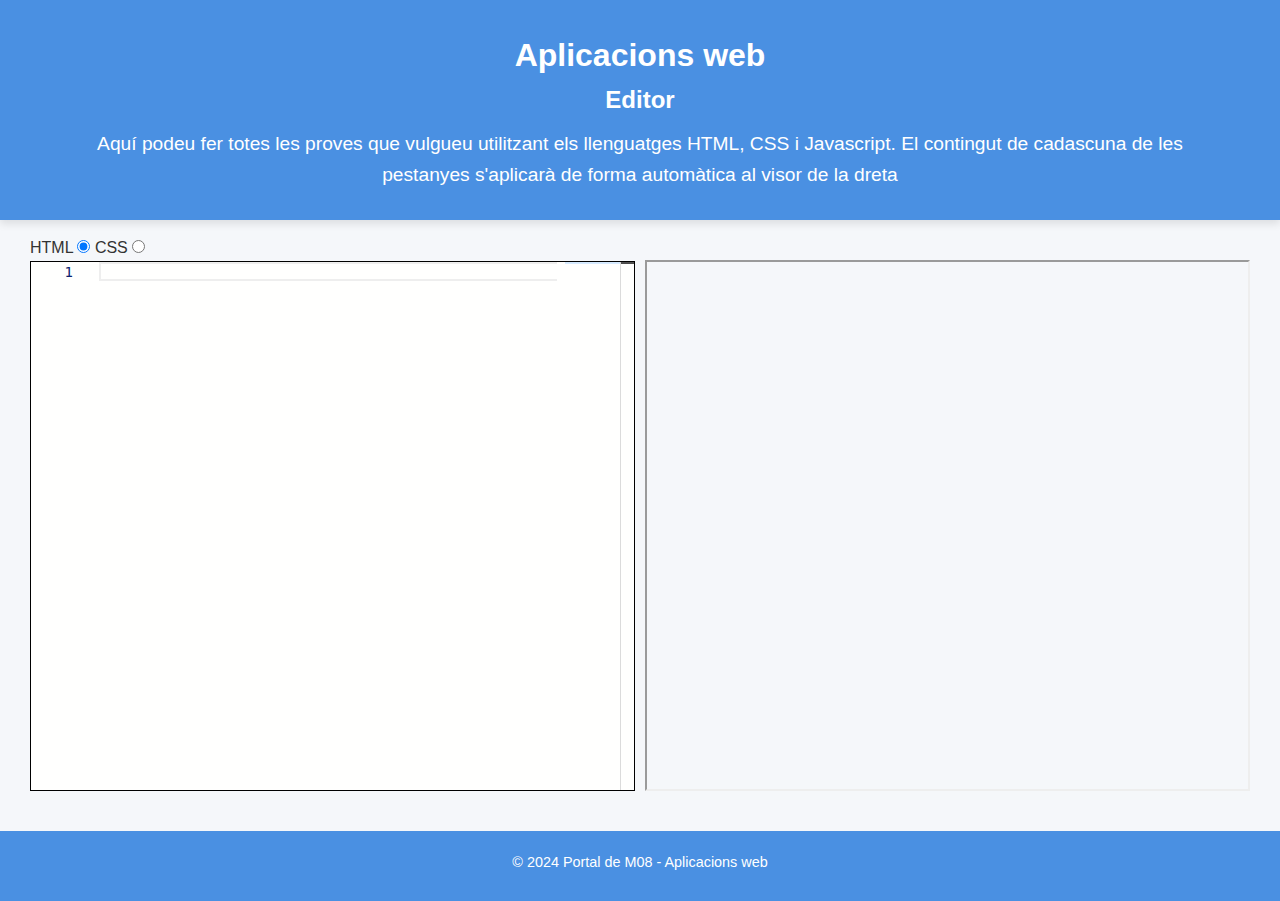
<file: playground.html>
<!DOCTYPE html>
<html lang="ca">
  <head>
    <meta charset="UTF-8" />
    <meta name="viewport" content="width=device-width, initial-scale=1.0" />
    <meta http-equiv="X-UA-Compatible" content="ie=edge" />
    <title>Editor</title>
    <link rel="stylesheet" href="styles.css" />
    <link rel="stylesheet" href="playground.css" />

    <!-- MONACO CSS -->
    <link rel="stylesheet" href="monaco-editor/min/vs/editor/editor.main.css" />
  </head>

  <body>
    <header>
      <div class="container">
        <h1><a href="index.html">Aplicacions web</a></h1>
        <h2>Editor</h2>
        <p>
          Aquí podeu fer totes les proves que vulgueu utilitzant els llenguatges
          HTML, CSS i Javascript. El contingut de cadascuna de les pestanyes
          s'aplicarà de forma automàtica al visor de la dreta
        </p>
      </div>
    </header>

    <main class="container">
      <div class="editor">
        <div class="selector">
          <label for="html-tab">HTML</label>
          <input type="radio" id="html-tab" name="tab" checked />
          <label for="css-tab">CSS</label>
          <input type="radio" id="css-tab" name="tab" />
          <!-- <label for="js-tab">JavaScript</label>
          <input type="radio" id="js-tab" name="tab" /> -->
        </div>

        <div class="tab">
          <div id="code"></div>
        </div>
      </div>
      <div class="preview">
        <iframe id="result"></iframe>
      </div>
    </main>

    <footer>
      <p>&copy; 2024 Portal de M08 - Aplicacions web</p>
    </footer>

    <!-- MONACO JS -->
    <script src="monaco-editor/min/vs/loader.js"></script>
    <script src="playground.js"></script>
  </body>
</html>
</file>
<file: playground.css>
main {
    margin: 0;
}
main.container {
    display: flex;
    width: 100%;
    max-width: unset;
    gap: 10px;
}

.editor {
    width: 50%;
    margin-top: -25px;
}

#code {
    width: 100%; 
    height: calc(100% - 25px); 
    border: 1px solid black
}

.tab {
    display: initial;
    width: 100%;
}

input[type="radio"]:checked + label + textarea {
    display: block;
}

.preview {
    width: 50%;
}

.preview iframe {
    width: 100%;
    height: 100%;
    overflow: auto;
}
</file>
<file: styles.css>
/* Reseteig bàsic */
* {
  margin: 0;
  padding: 0;
  box-sizing: border-box;
}

body {
  font-family: "Roboto", sans-serif;
  line-height: 1.6;
  background-color: #f5f7fa;
  color: #333;
  padding: 0;
  margin: 0;
  min-height: 100vh;
}

/* Container general per al contingut */
.container {
  width: 90%;
  margin: 0 auto;
}

/* Encapçalament */
header {
  background-color: #4a90e2;
  color: white;
  padding: 40px 30px;
  text-align: center;
  box-shadow: 0 4px 8px rgba(0, 0, 0, 0.1);
  height: 220px;
  display: flex;
  align-items: center;
  justify-content: center;
}

header > * {
  width: 100%;
  margin: 0;
}

header a {
  text-decoration: none;
  color: white;
}

header p {
  font-size: 1.2rem;
  margin-top: 10px;
}

/* Cos principal */
main {
  padding: 40px 30px;
  min-height: calc(100vh - 290px);
}

main h2 {
  color: #4a90e2;
  font-size: 2rem;
  margin-bottom: 20px;
}

main p {
  margin-bottom: 20px;
  font-size: 1.1rem;
  color: #555;
}

h2 a {
  text-decoration: none;
  color: #4a90e2;
}

ul {
  list-style-type: none;
  margin-bottom: 20px;
}

ul ul li {
  padding-left: 30px;
  box-sizing: border-box;
}

ul li {
  margin: 10px 0;
}

ul li a {
  text-decoration: none;
  font-size: 1.2rem;
  color: #4a90e2;
  padding: 10px 20px;
  /* border: 2px solid #4a90e2; */
  /* border-radius: 30px; */
  transition: background-color 0.3s, color 0.3s;
}

ul li a:hover {
  background-color: #4a90e2;
  color: white;
}

body::after {
  content: "";
  display: block;
  height: 0px;
  /* Set same as footer's height */
}

/* Peu de pàgina */
footer {
  background-color: #4a90e2;
  color: white;
  text-align: center;
  padding: 20px 0;
  position: initial;
  bottom: 0;
  width: 100%;
  height: 70px;
}

footer p {
  font-size: 0.9rem;
}

/* Animació suau per als enllaços */
a {
  transition: color 0.3s, background-color 0.3s;
}

h4 {
  font-size: 1em;
}
</file>
